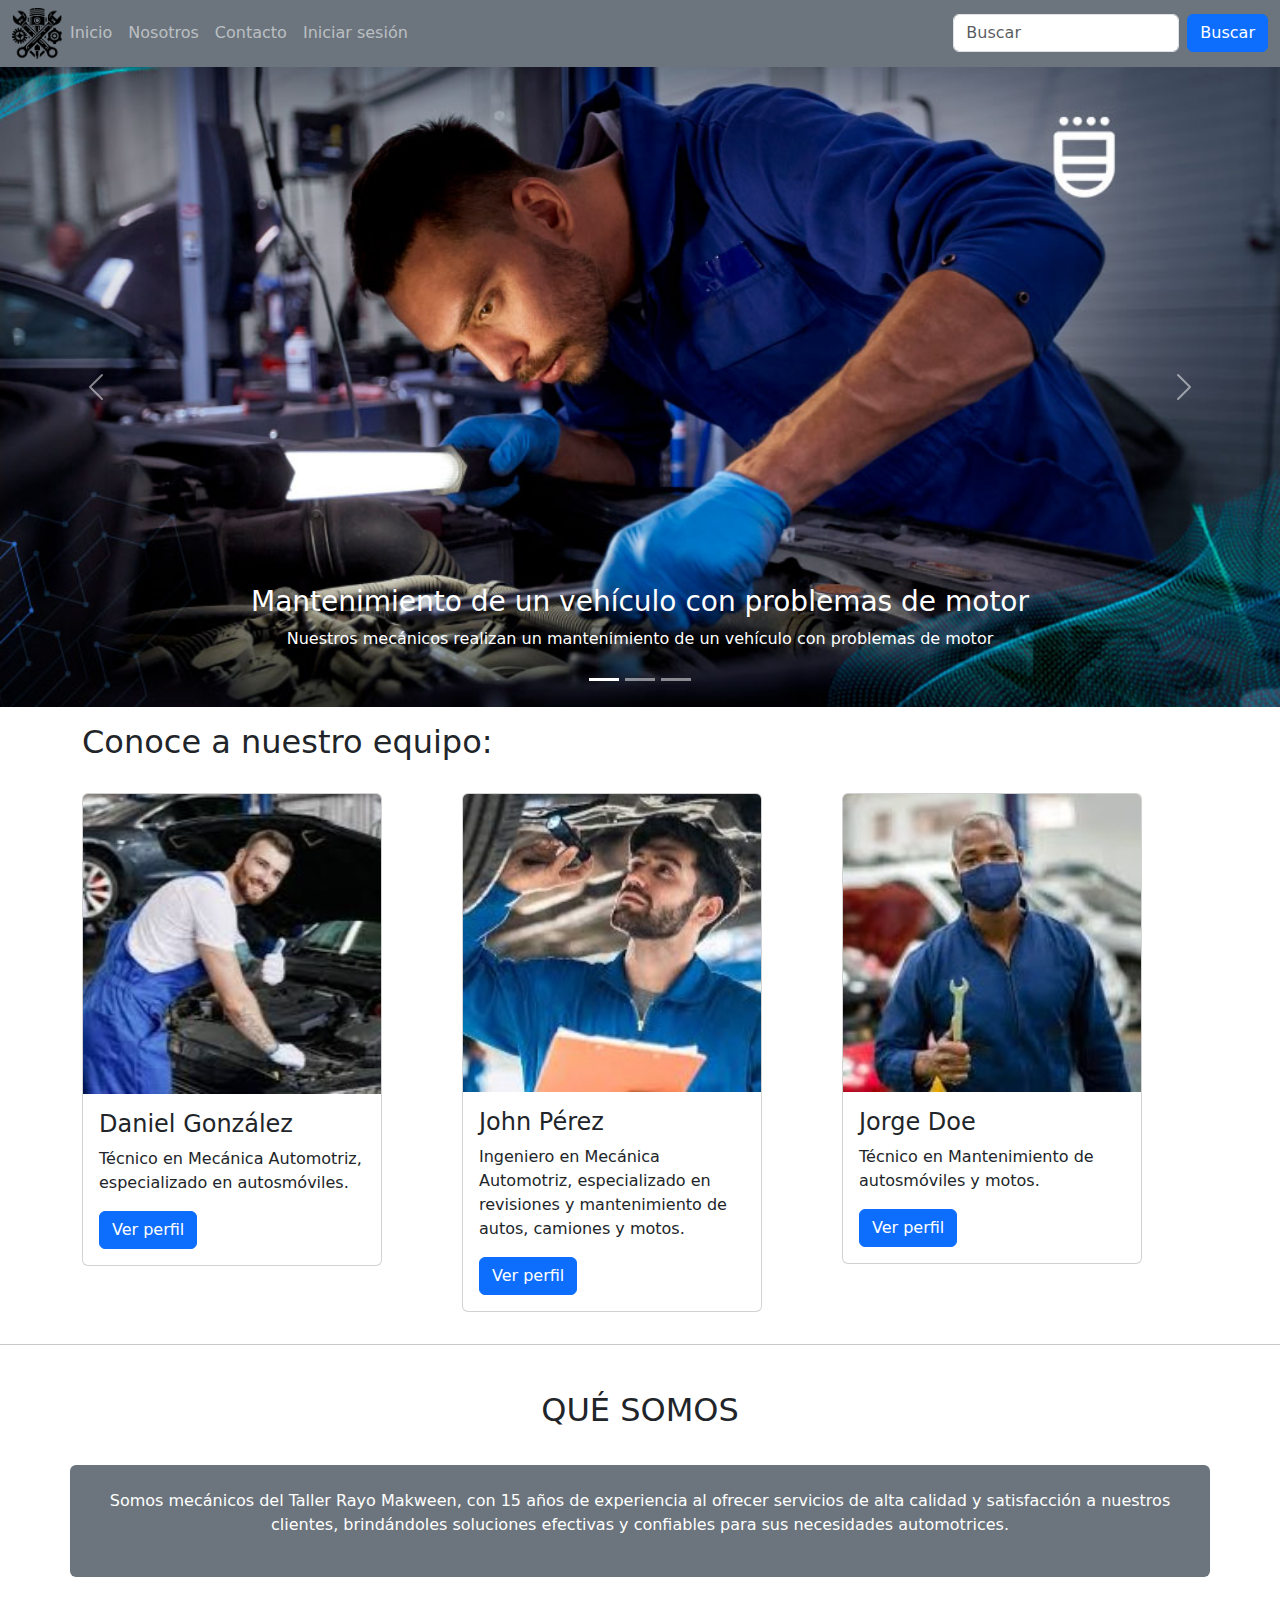
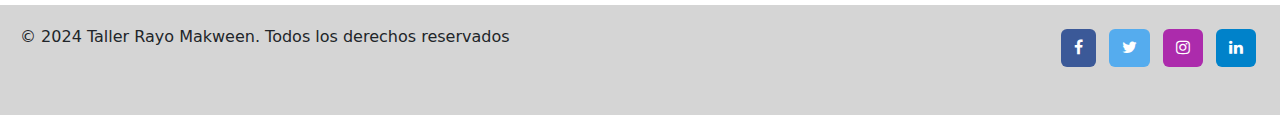
<file: index.html>
<!DOCTYPE html>
<html lang="en">

<head>
  <meta charset="UTF-8">
  <meta name="viewport" content="width=device-width, initial-scale=1.0">
  <title>Inicio - Taller Rayo Makween</title>
  <link rel="stylesheet" href="css/style.css">
  <link href="https://cdn.jsdelivr.net/npm/bootstrap@5.3.3/dist/css/bootstrap.min.css" rel="stylesheet">
  <link rel="stylesheet" href="https://maxcdn.bootstrapcdn.com/font-awesome/4.7.0/css/font-awesome.min.css"
    integrity="sha384-wvfXpqpZZVQGK6TAh5PVlGOfQNHSoD2xbE+QkPxCAFlNEevoEH3Sl0sibVcOQVnN" crossorigin="anonymous">
</head>

<body>
  <!-- NAVBAR INICIO -->
  <nav class="navbar navbar-expand-sm navbar-dark bg-secondary">
    <div class="container-fluid">
      <a href="index.html"><img src="img/logo.png" alt="logo" width="50"></a>
      <button class="navbar-toggler" type="button" data-bs-toggle="collapse" data-bs-target="#mynavbar">
        <span class="navbar-toggler-icon"></span>
      </button>
      <div class="collapse navbar-collapse" id="mynavbar">
        <ul class="navbar-nav me-auto">
          <li class="nav-item">
            <a class="nav-link" href="#">Inicio</a>
          </li>
          <li class="nav-item">
            <a class="nav-link" href="nosotros.html">Nosotros</a>
          </li>
          <li class="nav-item">
            <a class="nav-link" href="contacto.html">Contacto</a>
          </li>
          <li class="nav-item">
            <a class="nav-link" href="" data-bs-toggle="modal" data-bs-target="#myModal">Iniciar sesión</a>
          </li>
        </ul>
        <form class="d-flex">
          <input class="form-control me-2" type="text" placeholder="Buscar">
          <button class="btn btn-primary" type="button">Buscar</button>
        </form>
      </div>
    </div>
  </nav>
  <!-- FIN NAVBAR -->

  <!-- INICIO CARRUSEL DE IMÁGENES -->
  <!-- Carousel -->
  <div id="demo" class="carousel slide" data-bs-ride="carousel">

    <!-- Indicators/dots -->
    <div class="carousel-indicators">
      <button type="button" data-bs-target="#demo" data-bs-slide-to="0" class="active"></button>
      <button type="button" data-bs-target="#demo" data-bs-slide-to="1"></button>
      <button type="button" data-bs-target="#demo" data-bs-slide-to="2"></button>
    </div>

    <!-- The slideshow/carousel -->
    <div class="carousel-inner">
      <div class="carousel-item active">
        <a href="trabajo1.html">
          <img src="img/imagen 1.jpg" alt="Trabajo 1" class="d-block w-100" style="width:100%">
          <div class="carousel-caption">
            <h3>Mantenimiento de un vehículo con problemas de motor</h3>
            <p>Nuestros mecánicos realizan un mantenimiento de un vehículo con problemas de motor</p>
          </div>
        </a>
      </div>
      <div class="carousel-item">
        <a href="trabajo2.html">
          <img src="img/imagen 2.jpg" alt="Trabajo 2" class="d-block w-100" style="width:100%">
          <div class="carousel-caption">
            <h3>Mantenimiento anual de una moto</h3>
            <p>Nuestros mecánicos realizan un mantenimiento de una moto, a la cual le necesitaba su mantención anual.
            </p>
          </div>
        </a>
      </div>
      <div class="carousel-item">
        <a href="trabajo3.html">
          <img src="img/imagen 3.jpg" alt="Trabajo 3" class="d-block" style="width:100%">
          <div class="carousel-caption">
            <h3>Cambio de neumático dañado de un vehículo</h3>
            <p>Nuestros mecánicos realizan un cambio de neumático dañado a un vehículo</p>
          </div>
        </a>
      </div>
    </div>

    <!-- Left and right controls/icons -->
    <button class="carousel-control-prev" type="button" data-bs-target="#demo" data-bs-slide="prev">
      <span class="carousel-control-prev-icon"></span>
    </button>
    <button class="carousel-control-next" type="button" data-bs-target="#demo" data-bs-slide="next">
      <span class="carousel-control-next-icon"></span>
    </button>
  </div>
  <!-- FIN CARRUSEL DE IMÁGENES -->

  <div class="content">
    <!-- INICIO CARTAS -->
    <div class="container mt-3">
      <div class="row mt-3">
        <h2>Conoce a nuestro equipo:</h2>
        <br>
        <div class="col-sm mb-3">
          <div class="card mt-4" style="width:300px">
            <img class="card-img-top" src="img/mecanico 1.jpg" alt="Card image" style="width:100%">
            <div class="card-body">
              <h4 class="card-title">Daniel González</h4>
              <p class="card-text">Técnico en Mecánica Automotriz, especializado en autosmóviles.</p>
              <a href="#" class="btn btn-primary" data-bs-toggle="modal" data-bs-target="#modalMecanico1">Ver perfil</a>
            </div>
          </div>
        </div>
        <div class="col-sm mb-3">
          <div class="card mt-4" style="width:300px">
            <img class="card-img-top" src="img/mecanico 2.jpg" alt="Card image" style="width:100%">
            <div class="card-body">
              <h4 class="card-title">John Pérez</h4>
              <p class="card-text">Ingeniero en Mecánica Automotriz, especializado en revisiones y mantenimiento de
                autos, camiones y motos.</p>
              <a href="#" class="btn btn-primary" data-bs-toggle="modal" data-bs-target="#modalMecanico2">Ver perfil</a>
            </div>
          </div>
        </div>
        <div class="col-sm mb-3">
          <div class="card mt-4" style="width:300px">
            <img class="card-img-top" src="img/mecanico 3.jpg" alt="Card image" style="width:100%">
            <div class="card-body">
              <h4 class="card-title">Jorge Doe</h4>
              <p class="card-text">Técnico en Mantenimiento de autosmóviles y motos.</p>
              <a href="#" class="btn btn-primary" data-bs-toggle="modal" data-bs-target="#modalMecanico3">Ver perfil</a>
            </div>
          </div>
        </div>
      </div>
    </div>

    <div class="container mt-3">

    </div>
    <!-- FIN CARTAS -->
    <hr>
  </div>

  <!-- INICIO NOSOTROS PARA EL INDEX -->
  <div class="text-center">
    <h2>QUÉ SOMOS</h2>
    <br>
    <div class="col-sm container mb-1 mt-1 p-4 bg-secondary text-white rounded">
      <p>Somos mecánicos del Taller Rayo Makween, con 15 años de experiencia al ofrecer servicios
        de alta calidad y satisfacción a nuestros clientes,
        brindándoles soluciones efectivas y confiables para sus necesidades automotrices.</p>
    </div>
    <br>
  </div>
  <!-- FIN NOSOTROS PARA EL INDEX -->

  <!-- INICIO MODAL PARA MECÁNICOS -->
    <!-- MODAL PARA MECÁNICO 1 -->
    <div class="modal fade" id="modalMecanico1">
      <div class="modal-dialog modal-dialog-centered">
        <div class="modal-content">

          <!-- Modal Header -->
          <div class="modal-header">
            <h4 class="modal-title">Daniel González</h4>
            <button type="button" class="btn-close" data-bs-dismiss="modal"></button>
          </div>

          <!-- Modal body -->
          <div class="modal-body">
            <img class="card-img-top mx-auto d-block" src="img/mecanico 1.jpg" alt="Card image" style="width:50%">
            <hr>
            <p>Técnico en Mecánica Automotriz, especializado en autosmóviles con experiencia de las marcas: Kia, Nissan y Hyundai.</p>
            <p>Educación: Instituto Profesional Duoc UC</p>
          </div>

          <!-- Modal footer -->
          <div class="modal-footer">
            <button type="button" class="btn btn-danger" data-bs-dismiss="modal">Cerrar</button>
          </div>

        </div>
      </div>
    </div>
    <!-- FIN MODAL PARA MECÁNICO 1 -->
    
    <!-- MODAL PARA MECÁNICO 2 -->
    <div class="modal fade" id="modalMecanico2">
      <div class="modal-dialog modal-dialog-centered">
        <div class="modal-content">

          <!-- Modal Header -->
          <div class="modal-header">
            <h4 class="modal-title">John Pérez</h4>
            <button type="button" class="btn-close" data-bs-dismiss="modal"></button>
          </div>

          <!-- Modal body -->
          <div class="modal-body">
            <img class="card-img-top mx-auto d-block" src="img/mecanico 2.jpg" alt="Card image" style="width:50%">
            <hr>
            <p>Ingeniero en Mecánica Automotriz, especializado en revisiones y mantenimiento de autos, camiones y motos.</p>
            <p>Educación: Instituto Profesional Duoc UC</p>
          </div>

          <!-- Modal footer -->
          <div class="modal-footer">
            <button type="button" class="btn btn-danger" data-bs-dismiss="modal">Cerrar</button>
          </div>

        </div>
      </div>
    </div>
    <!-- FIN MODAL PARA MECÁNICO 2 -->

    <!-- MODAL PARA MECÁNICO 3 -->
    <div class="modal fade" id="modalMecanico3">
      <div class="modal-dialog modal-dialog-centered">
        <div class="modal-content">

          <!-- Modal Header -->
          <div class="modal-header">
            <h4 class="modal-title">Jorge Doe</h4>
            <button type="button" class="btn-close" data-bs-dismiss="modal"></button>
          </div>

          <!-- Modal body -->
          <div class="modal-body">
            <img class="card-img-top mx-auto d-block" src="img/mecanico 3.jpg" alt="Card image" style="width:50%">
            <hr>
            <p>Técnico en Mantenimiento de autosmóviles y motos con experiencia en marcas: Chevrolet, Toyota, Renault y Haval.</p>
            <p>Educación: Instituto Profesional Duoc UC</p>
          </div>

          <!-- Modal footer -->
          <div class="modal-footer">
            <button type="button" class="btn btn-danger" data-bs-dismiss="modal">Cerrar</button>
          </div>

        </div>
      </div>
    </div>
    <!-- FIN MODAL PARA MECÁNICO 3 -->
  <!-- FIN MODAL PARA MECÁNICOS -->


  <!-- INICIO MODAL INICIO SESION -->
  <div class="modal fade" id="myModal">
    <div class="modal-dialog">
      <div class="modal-content">

        <!-- Modal Header -->
        <div class="modal-header">
          <h4 class="modal-title">Iniciar sesión</h4>
          <button type="button" class="btn-close" data-bs-dismiss="modal"></button>
        </div>

        <!-- Modal body -->
        <div class="modal-body">
          <form action="indexlogeado.html">
            <div class="mb-3 mt-3">
              <label for="email">Email:</label>
              <input type="email" class="form-control" id="txtEmail" placeholder="Ingrese email" name="txtEmail">
            </div>
            <div class="mb-3">
              <label for="pwd">Contraseña:</label>
              <input type="password" class="form-control" id="txtPass" placeholder="Ingrese contraseña" name="txtPass">
            </div>
            <div class="form-check mb-3">
              <label class="form-check-label">
                <input class="form-check-input" type="checkbox" name="remember"> Recordarme
              </label>
            </div>
            <div>
              <button type="submit" class="btn btn-primary">Ingresar</button>
              <button type="button" class="btn btn-outline-secondary mx-4" data-bs-toggle="modal"
                data-bs-target="#modalRegistro">Registrar</button>
            </div>
          </form>
        </div>

        <!-- Modal footer -->
        <div class="modal-footer">
          <button type="button" class="btn btn-danger" data-bs-dismiss="modal">Cerrar</button>
        </div>

      </div>
    </div>
  </div>
  <!-- FIN MODAL INICIO SESION -->

  <!-- INICIO MODAL REGISTRO -->
  <div class="modal fade" id="modalRegistro">
    <div class="modal-dialog">
      <div class="modal-content">

        <!-- Modal Header -->
        <div class="modal-header">
          <h4 class="modal-title">Registrar usuario</h4>
          <button type="button" class="btn-close" data-bs-dismiss="modal"></button>
        </div>

        <!-- Modal body -->
        <div class="modal-body">
          <div class="mb-3 mt-3">
            <label for="nombreApellido" class="form-label">Nombre y Apellido:</label>
            <input type="text" class="form-control" id="txtNombreApellido" placeholder="Nombre y Apellido"
              name="txtNombreApellido">
          </div>

          <div class="mb-3">
            <label for="email">Email:</label>
            <input type="email" class="form-control" id="txtEmail" placeholder="Ingrese email" name="txtEmail">
          </div>
          <div class="mb-3">
            <label for="pwd">Contraseña:</label>
            <input type="password" class="form-control" id="txtPass" placeholder="Ingrese contraseña" name="txtPass">
          </div>
          <div>
            <button type="submit" class="btn btn-primary" data-bs-toggle="modal" data-bs-target="#myModal">Crear
              Usuario</button>
          </div>
        </div>

        <!-- Modal footer -->
        <div class="modal-footer">
          <button type="button" class="btn btn-danger" data-bs-dismiss="modal">Cerrar</button>
        </div>

      </div>
    </div>
  </div>
  <!-- FIN MODAL REGISTRO-->

  <!-- INICIO FOOTER -->
  <footer class="footer">
    <div class="copyright">
      <p>&copy; 2024 Taller Rayo Makween. Todos los derechos reservados</p>
    </div>
    <div class="redes-sociales">
      <!-- Iconos para redes sociales aquí -->
      <section class="mb-4">
        <!-- Facebook -->
        <a data-mdb-ripple-init class="btn text-white btn-floating m-1" style="background-color: #3b5998;" href="#!"
          role="button">
          <i class="fa fa-facebook"></i></a>

        <!-- Twitter -->
        <a data-mdb-ripple-init class="btn text-white btn-floating m-1" style="background-color: #55acee;" href="#!"
          role="button"><i class="fa fa-twitter"></i></a>

        <!-- Instagram -->
        <a data-mdb-ripple-init class="btn text-white btn-floating m-1" style="background-color: #ac2bac;" href="#!"
          role="button"><i class="fa fa-instagram"></i></a>

        <!-- Linkedin -->
        <a data-mdb-ripple-init class="btn text-white btn-floating m-1" style="background-color: #0082ca;" href="#!"
          role="button"><i class="fa fa-linkedin"></i></a>
      </section>
    </div>
  </footer>
  <!-- FIN FOOTER -->

  <script src="https://cdn.jsdelivr.net/npm/bootstrap@5.3.3/dist/js/bootstrap.bundle.min.js"></script>
</body>

</html>
</file>
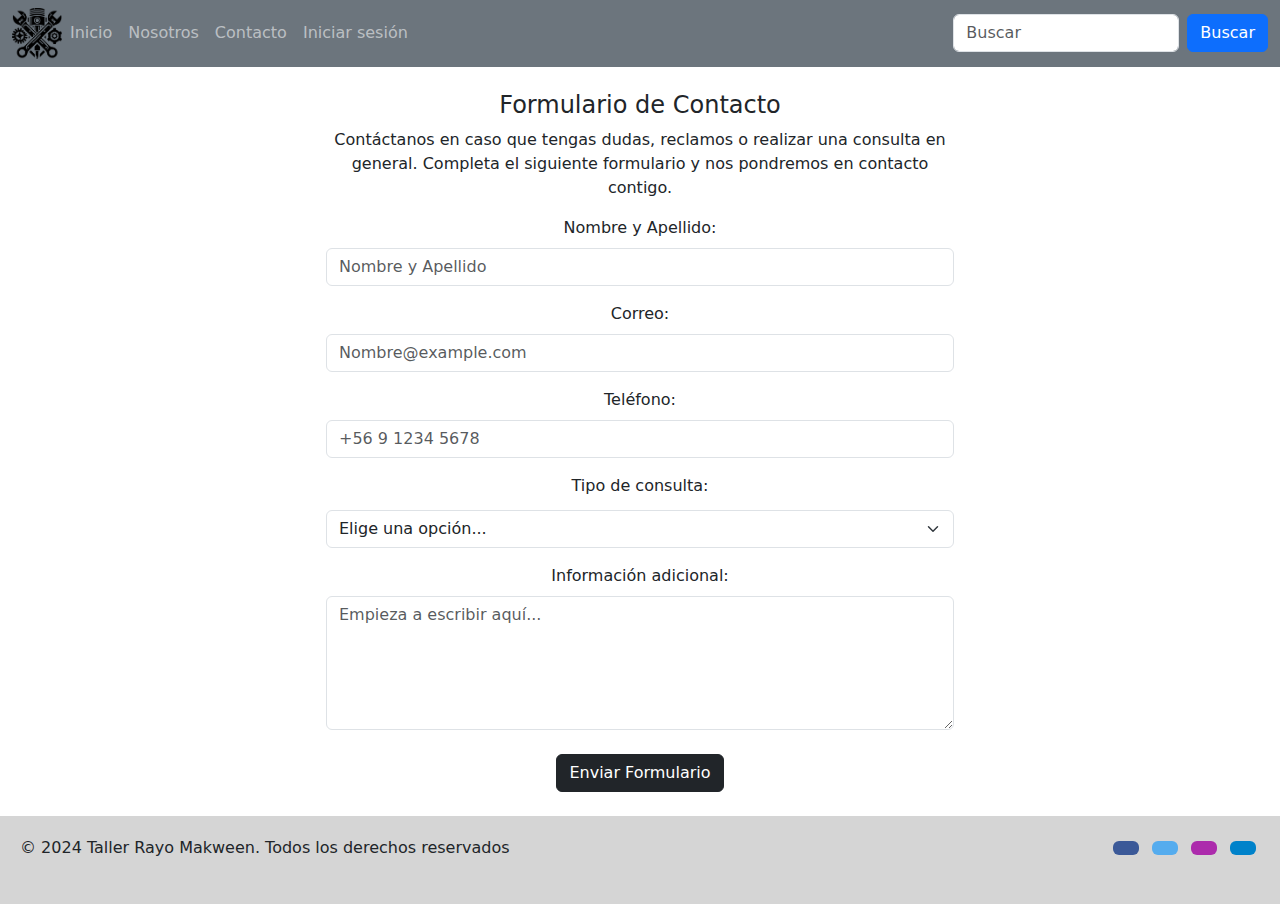
<file: contacto.html>
<!DOCTYPE html>
<html lang="en">

<head>
  <meta charset="UTF-8">
  <meta name="viewport" content="width=device-width, initial-scale=1.0">
  <title>Contacto - Taller Rayo Makween</title>
  <link rel="stylesheet" href="css/style.css">
  <link href="https://cdn.jsdelivr.net/npm/bootstrap@5.3.3/dist/css/bootstrap.min.css" rel="stylesheet">
</head>

<body>
  <!-- NAVBAR INICIO -->
  <nav class="navbar navbar-expand-sm navbar-dark bg-secondary">
    <div class="container-fluid">
      <img src="img/logo.png" alt="logo" width="50">
      <button class="navbar-toggler" type="button" data-bs-toggle="collapse" data-bs-target="#mynavbar">
        <span class="navbar-toggler-icon"></span>
      </button>
      <div class="collapse navbar-collapse" id="mynavbar">
        <ul class="navbar-nav me-auto">
          <li class="nav-item">
            <a class="nav-link" href="index.html">Inicio</a>
          </li>
          <li class="nav-item">
            <a class="nav-link" href="nosotros.html">Nosotros</a>
          </li>
          <li class="nav-item">
            <a class="nav-link" href="#">Contacto</a>
          </li>
          <li class="nav-item">
            <a class="nav-link" href="" data-bs-toggle="modal" data-bs-target="#myModal">Iniciar sesión</a>
          </li>
        </ul>
        <form class="d-flex">
          <input class="form-control me-2" type="text" placeholder="Buscar">
          <button class="btn btn-primary" type="button">Buscar</button>
        </form>
      </div>
    </div>
  </nav>
  <!-- FIN NAVBAR -->

  <!-- INICIO FORMULARIO -->
  <div class="formularioContacto">
    <div class="row">
      <div class="col-sm-3 text-center ml-3"></div>
      <div class="col-sm-6 text-center ml-3">
        <h4 class="mt-4">Formulario de Contacto</h4>
        <p class="">Contáctanos en caso que tengas dudas, reclamos o realizar una consulta en general. Completa el
          siguiente formulario y nos pondremos en contacto contigo.</p>
        <form action="">
          <div class="mb-3 mt-3">
            <label for="nombreApellido" class="form-label">Nombre y Apellido:</label>
            <input type="text" class="form-control" id="txtNombreApellido" placeholder="Nombre y Apellido"
              name="txtNombreApellido">
          </div>
          <div class="mb-3">
            <label for="email" class="form-label">Correo:</label>
            <input type="email" class="form-control" id="txtCorreo" placeholder="Nombre@example.com" name="txtCorreo">
          </div>
          <div class="mb-3">
            <label for="telefono" class="form-label">Teléfono:</label>
            <input type="number" class="form-control" id="txtTelefono" placeholder="+56 9 1234 5678" name="txtTelefono">
          </div>
          <div class="mb-3">
            <label for="consulta" class="form-label">Tipo de consulta:</label>
            <select class="form-select mt-1">
              <option>Elige una opción...</option>
              <option>Consulta general</option>
              <option>Reclamo</option>
              <option>Garantía</option>
            </select>
          </div>
          <div class="mb-4 mt-3">
            <label for="comentario" class="mb-2">Información adicional:</label>
            <textarea class="form-control" rows="5" id="comment" placeholder="Empieza a escribir aquí..."
              name="text"></textarea>
          </div>
          <button type="submit" class="btn btn-dark">Enviar Formulario</button>
        </form>
        <br>
      </div>
    </div>
  </div>
  <!-- FIN FORMULARIO -->

  <!-- INICIO MODAL INICIO SESION -->
  <div class="modal fade" id="myModal">
    <div class="modal-dialog">
      <div class="modal-content">

        <!-- Modal Header -->
        <div class="modal-header">
          <h4 class="modal-title">Iniciar sesión</h4>
          <button type="button" class="btn-close" data-bs-dismiss="modal"></button>
        </div>

        <!-- Modal body -->
        <div class="modal-body">
          <form action="indexlogeado.html">
            <div class="mb-3 mt-3">
              <label for="email">Email:</label>
              <input type="email" class="form-control" id="txtEmail" placeholder="Ingrese email" name="txtEmail">
            </div>
            <div class="mb-3">
              <label for="pwd">Contraseña:</label>
              <input type="password" class="form-control" id="txtPass" placeholder="Ingrese contraseña" name="txtPass">
            </div>
            <div class="form-check mb-3">
              <label class="form-check-label">
                <input class="form-check-input" type="checkbox" name="remember"> Recordarme
              </label>
            </div>
            <div>
              <button type="submit" class="btn btn-primary">Ingresar</button>
              <button type="button" class="btn btn-outline-secondary mx-4" data-bs-toggle="modal"
                data-bs-target="#modalRegistro">Registrar</button>
            </div>
          </form>
        </div>

        <!-- Modal footer -->
        <div class="modal-footer">
          <button type="button" class="btn btn-danger" data-bs-dismiss="modal">Cerrar</button>
        </div>

      </div>
    </div>
  </div>
  <!-- FIN MODAL INICIO SESION -->

  <!-- INICIO MODAL REGISTRO -->
  <div class="modal fade" id="modalRegistro">
    <div class="modal-dialog">
      <div class="modal-content">

        <!-- Modal Header -->
        <div class="modal-header">
          <h4 class="modal-title">Registrar usuario</h4>
          <button type="button" class="btn-close" data-bs-dismiss="modal"></button>
        </div>

        <!-- Modal body -->
        <div class="modal-body">
          <div class="mb-3 mt-3">
            <label for="nombreApellido" class="form-label">Nombre y Apellido:</label>
            <input type="text" class="form-control" id="txtNombreApellido" placeholder="Nombre y Apellido"
              name="txtNombreApellido">
          </div>

          <div class="mb-3">
            <label for="email">Email:</label>
            <input type="email" class="form-control" id="txtEmail" placeholder="Ingrese email" name="txtEmail">
          </div>
          <div class="mb-3">
            <label for="pwd">Contraseña:</label>
            <input type="password" class="form-control" id="txtPass" placeholder="Ingrese contraseña" name="txtPass">
          </div>
          <div>
            <button type="submit" class="btn btn-primary" data-bs-toggle="modal" data-bs-target="#myModal">Crear
              Usuario</button>
          </div>
        </div>

        <!-- Modal footer -->
        <div class="modal-footer">
          <button type="button" class="btn btn-danger" data-bs-dismiss="modal">Cerrar</button>
        </div>

      </div>
    </div>
  </div>
  <!-- FIN MODAL REGISTRO-->

  <!-- INICIO FOOTER -->
  <footer class="footer">
    <div class="copyright">
      <p>&copy; 2024 Taller Rayo Makween. Todos los derechos reservados</p>
    </div>
    <div class="redes-sociales">
      <!-- Iconos para redes sociales aquí -->
      <section class="mb-4">
        <!-- Facebook -->
        <a data-mdb-ripple-init class="btn text-white btn-floating m-1" style="background-color: #3b5998;" href="#!"
          role="button"><i class="fab fa-facebook-f"></i></a>

        <!-- Twitter -->
        <a data-mdb-ripple-init class="btn text-white btn-floating m-1" style="background-color: #55acee;" href="#!"
          role="button"><i class="fab fa-twitter"></i></a>

        <!-- Instagram -->
        <a data-mdb-ripple-init class="btn text-white btn-floating m-1" style="background-color: #ac2bac;" href="#!"
          role="button"><i class="fab fa-instagram"></i></a>

        <!-- Linkedin -->
        <a data-mdb-ripple-init class="btn text-white btn-floating m-1" style="background-color: #0082ca;" href="#!"
          role="button"><i class="fab fa-linkedin-in"></i></a>
      </section>
    </div>
  </footer>
  <!-- FIN FOOTER -->

  <script src="https://cdn.jsdelivr.net/npm/bootstrap@5.3.3/dist/js/bootstrap.bundle.min.js"></script>
</body>

</html>
</file>
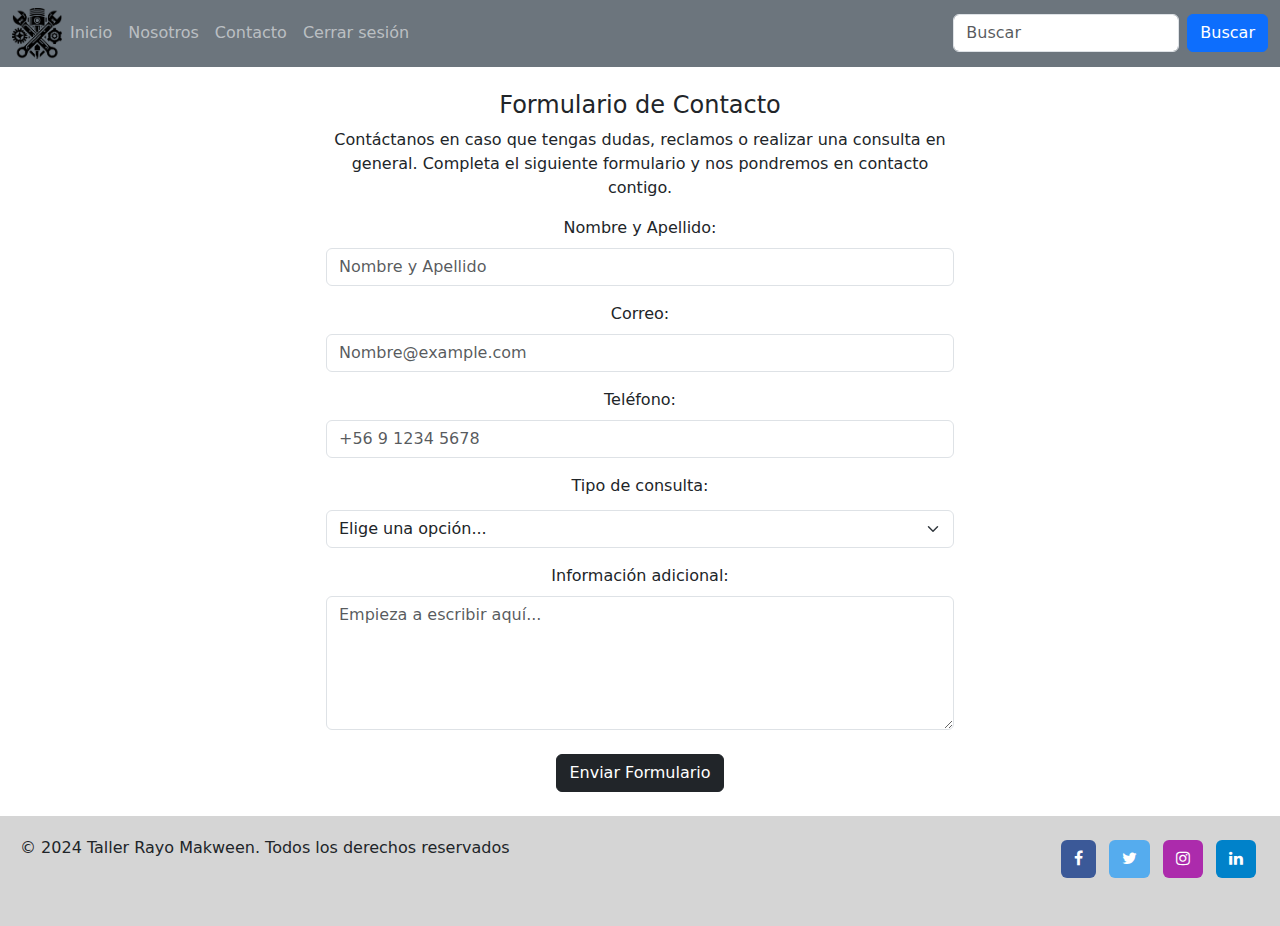
<file: contactologeado.html>
<!DOCTYPE html>
<html lang="en">

<head>
    <meta charset="UTF-8">
    <meta name="viewport" content="width=device-width, initial-scale=1.0">
    <title>Contacto - Taller Rayo Makween</title>
    <link rel="stylesheet" href="css/style.css">
    <link href="https://cdn.jsdelivr.net/npm/bootstrap@5.3.3/dist/css/bootstrap.min.css" rel="stylesheet">
    <link rel="stylesheet" href="https://maxcdn.bootstrapcdn.com/font-awesome/4.7.0/css/font-awesome.min.css"
        integrity="sha384-wvfXpqpZZVQGK6TAh5PVlGOfQNHSoD2xbE+QkPxCAFlNEevoEH3Sl0sibVcOQVnN" crossorigin="anonymous">
</head>

<body>
    <!-- NAVBAR INICIO -->
    <nav class="navbar navbar-expand-sm navbar-dark bg-secondary">
        <div class="container-fluid">
            <a href="indexlogeado.html"><img src="img/logo.png" alt="logo" width="50"></a>
            <button class="navbar-toggler" type="button" data-bs-toggle="collapse" data-bs-target="#mynavbar">
                <span class="navbar-toggler-icon"></span>
            </button>
            <div class="collapse navbar-collapse" id="mynavbar">
                <ul class="navbar-nav me-auto">
                    <li class="nav-item">
                        <a class="nav-link" href="indexlogeado.html">Inicio</a>
                    </li>
                    <li class="nav-item">
                        <a class="nav-link" href="nosotroslogeado.html">Nosotros</a>
                    </li>
                    <li class="nav-item">
                        <a class="nav-link" href="#">Contacto</a>
                    </li>
                    <li class="nav-item">
                        <a class="nav-link" href="index.html">Cerrar sesión</a>
                    </li>
                </ul>
                <form class="d-flex">
                    <input class="form-control me-2" type="text" placeholder="Buscar">
                    <button class="btn btn-primary" type="button">Buscar</button>
                </form>
            </div>
        </div>
    </nav>
    <!-- FIN NAVBAR -->

    <!-- INICIO FORMULARIO -->
    <div class="formularioContacto">
        <div class="row">
            <div class="col-sm-3 text-center ml-3"></div>
            <div class="col-sm-6 text-center ml-3">
                <h4 class="mt-4">Formulario de Contacto</h4>
                <p class="">Contáctanos en caso que tengas dudas, reclamos o realizar una consulta en general. Completa
                    el
                    siguiente formulario y nos pondremos en contacto contigo.</p>
                <form action="">
                    <div class="mb-3 mt-3">
                        <label for="nombreApellido" class="form-label">Nombre y Apellido:</label>
                        <input type="text" class="form-control" id="txtNombreApellido" placeholder="Nombre y Apellido"
                            name="txtNombreApellido">
                    </div>
                    <div class="mb-3">
                        <label for="email" class="form-label">Correo:</label>
                        <input type="email" class="form-control" id="txtCorreo" placeholder="Nombre@example.com"
                            name="txtCorreo">
                    </div>
                    <div class="mb-3">
                        <label for="telefono" class="form-label">Teléfono:</label>
                        <input type="number" class="form-control" id="txtTelefono" placeholder="+56 9 1234 5678"
                            name="txtTelefono">
                    </div>
                    <div class="mb-3">
                        <label for="consulta" class="form-label">Tipo de consulta:</label>
                        <select class="form-select mt-1">
                            <option>Elige una opción...</option>
                            <option>Consulta general</option>
                            <option>Reclamo</option>
                            <option>Garantía</option>
                        </select>
                    </div>
                    <div class="mb-4 mt-3">
                        <label for="comentario" class="mb-2">Información adicional:</label>
                        <textarea class="form-control" rows="5" id="comment" placeholder="Empieza a escribir aquí..."
                            name="text"></textarea>
                    </div>
                    <button type="submit" class="btn btn-dark">Enviar Formulario</button>
                </form>
                <br>
            </div>
        </div>
    </div>
    <!-- FIN FORMULARIO -->

    <!-- INICIO FOOTER -->
    <footer class="footer">
        <div class="copyright">
            <p>&copy; 2024 Taller Rayo Makween. Todos los derechos reservados</p>
        </div>
        <div class="redes-sociales">
            <!-- Iconos para redes sociales aquí -->
            <section class="mb-4">
                <!-- Facebook -->
                <a data-mdb-ripple-init class="btn text-white btn-floating m-1" style="background-color: #3b5998;"
                    href="#!" role="button">
                    <i class="fa fa-facebook"></i></a>

                <!-- Twitter -->
                <a data-mdb-ripple-init class="btn text-white btn-floating m-1" style="background-color: #55acee;"
                    href="#!" role="button"><i class="fa fa-twitter"></i></a>

                <!-- Instagram -->
                <a data-mdb-ripple-init class="btn text-white btn-floating m-1" style="background-color: #ac2bac;"
                    href="#!" role="button"><i class="fa fa-instagram"></i></a>

                <!-- Linkedin -->
                <a data-mdb-ripple-init class="btn text-white btn-floating m-1" style="background-color: #0082ca;"
                    href="#!" role="button"><i class="fa fa-linkedin"></i></a>
            </section>
        </div>
    </footer>
    <!-- FIN FOOTER -->

    <script src="https://cdn.jsdelivr.net/npm/bootstrap@5.3.3/dist/js/bootstrap.bundle.min.js"></script>
</body>

</html>
</file>
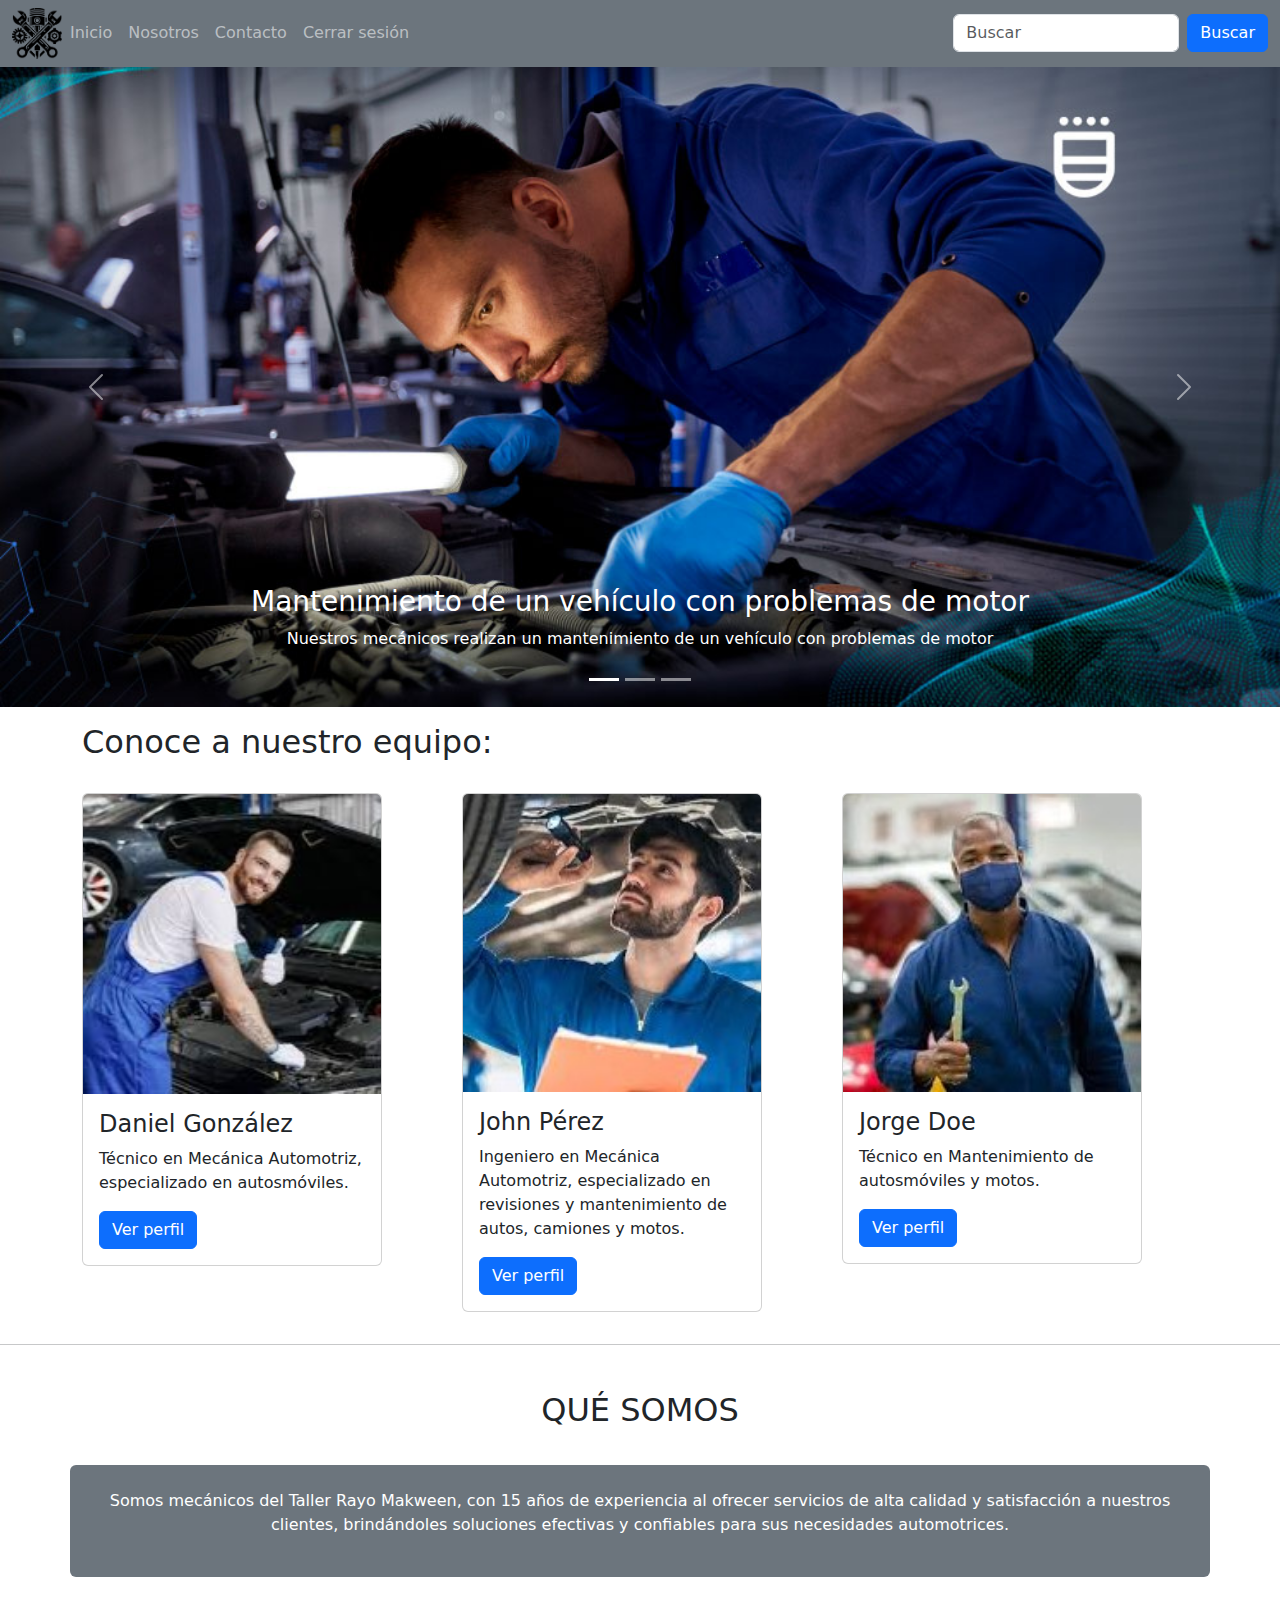
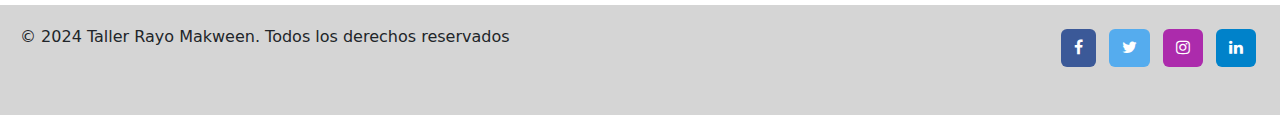
<file: indexlogeado.html>
<!DOCTYPE html>
<html lang="en">

<head>
  <meta charset="UTF-8">
  <meta name="viewport" content="width=device-width, initial-scale=1.0">
  <title>Inicio - Taller Rayo Makween</title>
  <link rel="stylesheet" href="css/style.css">
  <link href="https://cdn.jsdelivr.net/npm/bootstrap@5.3.3/dist/css/bootstrap.min.css" rel="stylesheet">
  <link rel="stylesheet" href="https://maxcdn.bootstrapcdn.com/font-awesome/4.7.0/css/font-awesome.min.css"
    integrity="sha384-wvfXpqpZZVQGK6TAh5PVlGOfQNHSoD2xbE+QkPxCAFlNEevoEH3Sl0sibVcOQVnN" crossorigin="anonymous">
</head>

<body>
  <!-- NAVBAR INICIO -->
  <nav class="navbar navbar-expand-sm navbar-dark bg-secondary">
    <div class="container-fluid">
      <a href="indexlogeado.html"><img src="img/logo.png" alt="logo" width="50"></a>
      <button class="navbar-toggler" type="button" data-bs-toggle="collapse" data-bs-target="#mynavbar">
        <span class="navbar-toggler-icon"></span>
      </button>
      <div class="collapse navbar-collapse" id="mynavbar">
        <ul class="navbar-nav me-auto">
          <li class="nav-item">
            <a class="nav-link" href="#">Inicio</a>
          </li>
          <li class="nav-item">
            <a class="nav-link" href="nosotroslogeado.html">Nosotros</a>
          </li>
          <li class="nav-item">
            <a class="nav-link" href="contactologeado.html">Contacto</a>
          </li>
          <li class="nav-item">
            <a class="nav-link" href="index.html">Cerrar sesión</a>
          </li>
        </ul>
        <form class="d-flex">
          <input class="form-control me-2" type="text" placeholder="Buscar">
          <button class="btn btn-primary" type="button">Buscar</button>
        </form>
      </div>
    </div>
  </nav>
  <!-- FIN NAVBAR -->

  <!-- INICIO CARRUSEL DE IMÁGENES -->
  <!-- Carousel -->
  <div id="demo" class="carousel slide" data-bs-ride="carousel">

    <!-- Indicators/dots -->
    <div class="carousel-indicators">
      <button type="button" data-bs-target="#demo" data-bs-slide-to="0" class="active"></button>
      <button type="button" data-bs-target="#demo" data-bs-slide-to="1"></button>
      <button type="button" data-bs-target="#demo" data-bs-slide-to="2"></button>
    </div>

    <!-- The slideshow/carousel -->
    <div class="carousel-inner">
      <div class="carousel-item active">
        <a href="trabajo1logeado.html">
          <img src="img/imagen 1.jpg" alt="Trabajo 1" class="d-block w-100" style="width:100%">
          <div class="carousel-caption">
            <h3>Mantenimiento de un vehículo con problemas de motor</h3>
            <p>Nuestros mecánicos realizan un mantenimiento de un vehículo con problemas de motor</p>
          </div>
        </a>
      </div>
      <div class="carousel-item">
        <a href="trabajo2logeado.html">
          <img src="img/imagen 2.jpg" alt="Chicago" class="d-block" style="width:100%">
          <div class="carousel-caption">
            <h3>Mantenimiento anual de una moto</h3>
            <p>Nuestros mecánicos realizan un mantenimiento de una moto, a la cual le necesitaba su mantención anual.
            </p>
          </div>
        </a>
      </div>
      <div class="carousel-item">
        <a href="trabajo3logueado.html">
          <img src="img/imagen 3.jpg" alt="New York" class="d-block" style="width:100%">
          <div class="carousel-caption">
            <h3>Cambio de neumático dañado de un vehículo</h3>
            <p>Nuestros mecánicos realizan un cambio de neumático dañado a un vehículo</p>
          </div>
        </a>
      </div>
    </div>

    <!-- Left and right controls/icons -->
    <button class="carousel-control-prev" type="button" data-bs-target="#demo" data-bs-slide="prev">
      <span class="carousel-control-prev-icon"></span>
    </button>
    <button class="carousel-control-next" type="button" data-bs-target="#demo" data-bs-slide="next">
      <span class="carousel-control-next-icon"></span>
    </button>
  </div>
  <!-- FIN CARRUSEL DE IMÁGENES -->

  <div class="content">
    <!-- INICIO CARTAS -->
    <div class="container mt-3">
      <div class="row mt-3">
        <h2>Conoce a nuestro equipo:</h2>
        <br>
        <div class="col-sm mb-3">
          <div class="card mt-4" style="width:300px">
            <img class="card-img-top" src="img/mecanico 1.jpg" alt="Card image" style="width:100%">
            <div class="card-body">
              <h4 class="card-title">Daniel González</h4>
              <p class="card-text">Técnico en Mecánica Automotriz, especializado en autosmóviles.</p>
              <a href="#" class="btn btn-primary" data-bs-toggle="modal" data-bs-target="#modalMecanico1">Ver perfil</a>
            </div>
          </div>
        </div>
        <div class="col-sm mb-3">
          <div class="card mt-4" style="width:300px">
            <img class="card-img-top" src="img/mecanico 2.jpg" alt="Card image" style="width:100%">
            <div class="card-body">
              <h4 class="card-title">John Pérez</h4>
              <p class="card-text">Ingeniero en Mecánica Automotriz, especializado en revisiones y mantenimiento de
                autos, camiones y motos.</p>
              <a href="#" class="btn btn-primary" data-bs-toggle="modal" data-bs-target="#modalMecanico2">Ver perfil</a>
            </div>
          </div>
        </div>
        <div class="col-sm mb-3">
          <div class="card mt-4" style="width:300px">
            <img class="card-img-top" src="img/mecanico 3.jpg" alt="Card image" style="width:100%">
            <div class="card-body">
              <h4 class="card-title">Jorge Doe</h4>
              <p class="card-text">Técnico en Mantenimiento de autosmóviles y motos.</p>
              <a href="#" class="btn btn-primary" data-bs-toggle="modal" data-bs-target="#modalMecanico3">Ver perfil</a>
            </div>
          </div>
        </div>
      </div>
    </div>

    <div class="container mt-3">

    </div>
    <!-- FIN CARTAS -->
    <hr>
  </div>

  <!-- INICIO NOSOTROS PARA EL INDEX -->
  <div class="text-center">
    <h2>QUÉ SOMOS</h2>
    <br>
    <div class="col-sm container mb-1 mt-1 p-4 bg-secondary text-white rounded">
      <p>Somos mecánicos del Taller Rayo Makween, con 15 años de experiencia al ofrecer servicios
        de alta calidad y satisfacción a nuestros clientes,
        brindándoles soluciones efectivas y confiables para sus necesidades automotrices.</p>
    </div>
    <br>
  </div>
  <!-- FIN NOSOTROS PARA EL INDEX -->

  <!-- INICIO MODAL PARA MECÁNICOS -->
  <!-- MODAL PARA MECÁNICO 1 -->
  <div class="modal fade" id="modalMecanico1">
    <div class="modal-dialog modal-dialog-centered">
      <div class="modal-content">

        <!-- Modal Header -->
        <div class="modal-header">
          <h4 class="modal-title">Daniel González</h4>
          <button type="button" class="btn-close" data-bs-dismiss="modal"></button>
        </div>

        <!-- Modal body -->
        <div class="modal-body">
          <img class="card-img-top mx-auto d-block" src="img/mecanico 1.jpg" alt="Card image" style="width:50%">
          <hr>
          <p>Técnico en Mecánica Automotriz, especializado en autosmóviles con experiencia de las marcas: Kia, Nissan y
            Hyundai.</p>
          <p>Educación: Instituto Profesional Duoc UC</p>
        </div>

        <!-- Modal footer -->
        <div class="modal-footer">
          <button type="button" class="btn btn-danger" data-bs-dismiss="modal">Cerrar</button>
        </div>

      </div>
    </div>
  </div>
  <!-- FIN MODAL PARA MECÁNICO 1 -->

  <!-- MODAL PARA MECÁNICO 2 -->
  <div class="modal fade" id="modalMecanico2">
    <div class="modal-dialog modal-dialog-centered">
      <div class="modal-content">

        <!-- Modal Header -->
        <div class="modal-header">
          <h4 class="modal-title">John Pérez</h4>
          <button type="button" class="btn-close" data-bs-dismiss="modal"></button>
        </div>

        <!-- Modal body -->
        <div class="modal-body">
          <img class="card-img-top mx-auto d-block" src="img/mecanico 2.jpg" alt="Card image" style="width:50%">
          <hr>
          <p>Ingeniero en Mecánica Automotriz, especializado en revisiones y mantenimiento de autos, camiones y motos.
          </p>
          <p>Educación: Instituto Profesional Duoc UC</p>
        </div>

        <!-- Modal footer -->
        <div class="modal-footer">
          <button type="button" class="btn btn-danger" data-bs-dismiss="modal">Cerrar</button>
        </div>

      </div>
    </div>
  </div>
  <!-- FIN MODAL PARA MECÁNICO 2 -->

  <!-- MODAL PARA MECÁNICO 3 -->
  <div class="modal fade" id="modalMecanico3">
    <div class="modal-dialog modal-dialog-centered">
      <div class="modal-content">

        <!-- Modal Header -->
        <div class="modal-header">
          <h4 class="modal-title">Jorge Doe</h4>
          <button type="button" class="btn-close" data-bs-dismiss="modal"></button>
        </div>

        <!-- Modal body -->
        <div class="modal-body">
          <img class="card-img-top mx-auto d-block" src="img/mecanico 3.jpg" alt="Card image" style="width:50%">
          <hr>
          <p>Técnico en Mantenimiento de autosmóviles y motos con experiencia en marcas: Chevrolet, Toyota, Renault y
            Haval.</p>
          <p>Educación: Instituto Profesional Duoc UC</p>
        </div>

        <!-- Modal footer -->
        <div class="modal-footer">
          <button type="button" class="btn btn-danger" data-bs-dismiss="modal">Cerrar</button>
        </div>

      </div>
    </div>
  </div>
  <!-- FIN MODAL PARA MECÁNICO 3 -->
  <!-- FIN MODAL PARA MECÁNICOS -->

  <!-- INICIO FOOTER -->
  <footer class="footer">
    <div class="copyright">
      <p>&copy; 2024 Taller Rayo Makween. Todos los derechos reservados</p>
    </div>
    <div class="redes-sociales">
      <!-- Iconos para redes sociales aquí -->
      <section class="mb-4">
        <!-- Facebook -->
        <a data-mdb-ripple-init class="btn text-white btn-floating m-1" style="background-color: #3b5998;" href="#!"
          role="button">
          <i class="fa fa-facebook"></i></a>

        <!-- Twitter -->
        <a data-mdb-ripple-init class="btn text-white btn-floating m-1" style="background-color: #55acee;" href="#!"
          role="button"><i class="fa fa-twitter"></i></a>

        <!-- Instagram -->
        <a data-mdb-ripple-init class="btn text-white btn-floating m-1" style="background-color: #ac2bac;" href="#!"
          role="button"><i class="fa fa-instagram"></i></a>

        <!-- Linkedin -->
        <a data-mdb-ripple-init class="btn text-white btn-floating m-1" style="background-color: #0082ca;" href="#!"
          role="button"><i class="fa fa-linkedin"></i></a>
      </section>
    </div>
  </footer>
  <!-- FIN FOOTER -->

  <script src="https://cdn.jsdelivr.net/npm/bootstrap@5.3.3/dist/js/bootstrap.bundle.min.js"></script>
</body>

</html>
</file>
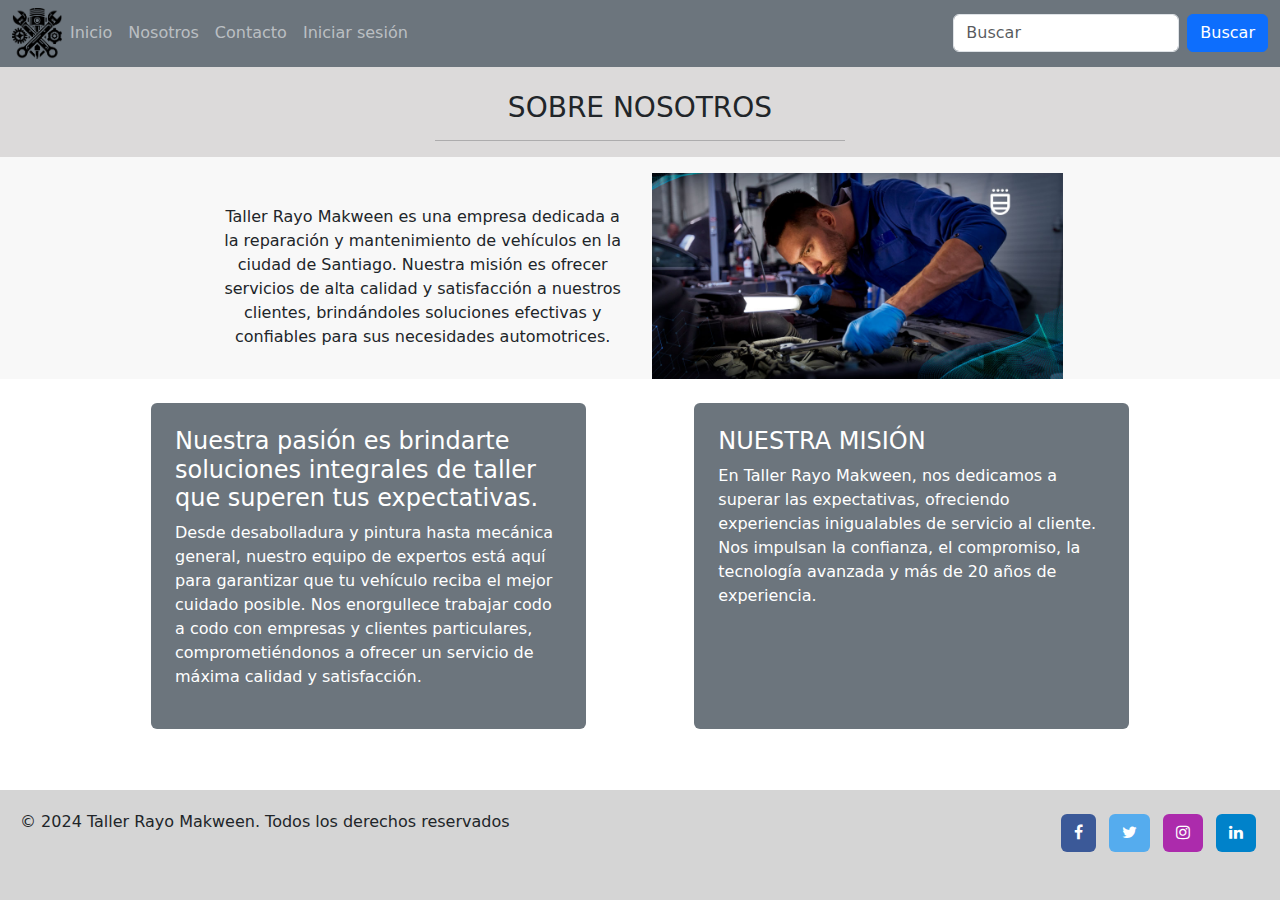
<file: nosotros.html>
<!DOCTYPE html>
<html lang="en">

<head>
    <meta charset="UTF-8">
    <meta name="viewport" content="width=device-width, initial-scale=1.0">
    <title>Nosotros - Taller Rayo Makween</title>
    <link rel="stylesheet" href="css/style.css">
    <link href="https://cdn.jsdelivr.net/npm/bootstrap@5.3.3/dist/css/bootstrap.min.css" rel="stylesheet">
    <link rel="stylesheet" href="https://maxcdn.bootstrapcdn.com/font-awesome/4.7.0/css/font-awesome.min.css"
        integrity="sha384-wvfXpqpZZVQGK6TAh5PVlGOfQNHSoD2xbE+QkPxCAFlNEevoEH3Sl0sibVcOQVnN" crossorigin="anonymous">
</head>

<body>
    <!-- NAVBAR INICIO -->
    <nav class="navbar navbar-expand-sm navbar-dark bg-secondary">
        <div class="container-fluid">
            <a href="index.html"><img src="img/logo.png" alt="logo" width="50"></a>
            <button class="navbar-toggler" type="button" data-bs-toggle="collapse" data-bs-target="#mynavbar">
                <span class="navbar-toggler-icon"></span>
            </button>
            <div class="collapse navbar-collapse" id="mynavbar">
                <ul class="navbar-nav me-auto">
                    <li class="nav-item">
                        <a class="nav-link" href="index.html">Inicio</a>
                    </li>
                    <li class="nav-item">
                        <a class="nav-link" href="#">Nosotros</a>
                    </li>
                    <li class="nav-item">
                        <a class="nav-link" href="contacto.html">Contacto</a>
                    </li>
                    <li class="nav-item">
                        <a class="nav-link" href="" data-bs-toggle="modal" data-bs-target="#myModal">Iniciar sesión</a>
                    </li>
                </ul>
                <form class="d-flex">
                    <input class="form-control me-2" type="text" placeholder="Buscar">
                    <button class="btn btn-primary" type="button">Buscar</button>
                </form>
            </div>
        </div>
    </nav>
    <!-- FIN NAVBAR -->

    <!-- INICIO SOBRE NOSOTROS-->
    <div class="content">
        <div class="section-title row m" style="background-color: rgba(80, 72, 72, 0.2);">
            <div class="col-sm-4 text-center ml-3"></div>
            <div class="col-sm-4 text-center ml-3 ">
                <h3 class="mt-4">SOBRE NOSOTROS</h3>
                <hr>
            </div>
        </div>
        <div class="row" style="background-color: rgba(219, 219, 219, 0.2);">
            <div class="col-sm-2 text-center ml-3"></div>
            <div class="col-sm-4 text-center mt-5">
                <p>Taller Rayo Makween es una empresa dedicada a la reparación y mantenimiento de vehículos en la ciudad
                    de
                    Santiago.
                    Nuestra misión es ofrecer servicios de alta calidad y satisfacción a nuestros clientes,
                    brindándoles soluciones efectivas y confiables para sus necesidades automotrices.</p>
            </div>
            <div class="col-sm-4 text-center mt-3">
                <img src="img/imagen 1.jpg" alt="Los Angeles" class="d-block" style="width:100%">
            </div>
        </div>

        <!-- INICIO TEXTO -->
        <div class="row">
            <div class="col-sm-1"></div>
            <div class="col-sm-4 container mt-4 p-4 bg-secondary text-white rounded">
                <h4>Nuestra pasión es brindarte soluciones integrales de taller que superen tus expectativas.</h4>
                <p>Desde desabolladura y pintura hasta mecánica general,
                    nuestro equipo de expertos está aquí para garantizar que tu vehículo reciba el mejor cuidado
                    posible.
                    Nos enorgullece trabajar codo a codo con empresas y clientes particulares,
                    comprometiéndonos a ofrecer un servicio de máxima calidad y satisfacción.</p>
            </div>
            <div class="col-sm-4 container mt-4 p-4 bg-secondary text-white rounded">
                <h4>NUESTRA MISIÓN</h4>
                <p>En Taller Rayo Makween, nos dedicamos a superar las expectativas,
                    ofreciendo experiencias inigualables de servicio al cliente. Nos impulsan la confianza,
                    el compromiso, la tecnología avanzada y más de 20 años de experiencia.</p>
            </div>
            <div class="col-sm-1 text-center ml-3"></div>
        </div>

        <!-- FIN TEXTO -->

        <!-- FIN SOBRE NOSOTROS-->
    </div>
    <!-- FIN SOBRE NOSOTROS-->

    <!-- INICIO MODAL -->
    <div class="modal fade" id="myModal">
        <div class="modal-dialog">
            <div class="modal-content">

                <!-- Modal Header -->
                <div class="modal-header">
                    <h4 class="modal-title">Iniciar sesión</h4>
                    <button type="button" class="btn-close" data-bs-dismiss="modal"></button>
                </div>

                <!-- Modal body -->
                <div class="modal-body">
                    <form action="indexlogeado.html">
                        <div class="mb-3 mt-3">
                            <label for="email">Email:</label>
                            <input type="email" class="form-control" id="txtEmail" placeholder="Ingrese email"
                                name="txtEmail">
                        </div>
                        <div class="mb-3">
                            <label for="pwd">Contraseña:</label>
                            <input type="password" class="form-control" id="txtPass" placeholder="Ingrese contraseña"
                                name="txtPass">
                        </div>
                        <div class="form-check mb-3">
                            <label class="form-check-label">
                                <input class="form-check-input" type="checkbox" name="remember"> Recordarme
                            </label>
                        </div>
                        <div>
                            <button type="submit" class="btn btn-primary">Ingresar</button>
                            <button type="button" class="btn btn-outline-secondary mx-4" data-bs-toggle="modal"
                                data-bs-target="#modalRegistro">Registrar</button>
                        </div>
                    </form>
                </div>

                <!-- Modal footer -->
                <div class="modal-footer">
                    <button type="button" class="btn btn-danger" data-bs-dismiss="modal">Cerrar</button>
                </div>

            </div>
        </div>
    </div>
    <!-- FIN MODAL -->

    <!-- INICIO MODAL REGISTRO -->
    <div class="modal fade" id="modalRegistro">
        <div class="modal-dialog">
            <div class="modal-content">

                <!-- Modal Header -->
                <div class="modal-header">
                    <h4 class="modal-title">Registrar usuario</h4>
                    <button type="button" class="btn-close" data-bs-dismiss="modal"></button>
                </div>

                <!-- Modal body -->
                <div class="modal-body">
                    <div class="mb-3 mt-3">
                        <label for="nombreApellido" class="form-label">Nombre y Apellido:</label>
                        <input type="text" class="form-control" id="txtNombreApellido" placeholder="Nombre y Apellido"
                            name="txtNombreApellido">
                    </div>

                    <div class="mb-3">
                        <label for="email">Email:</label>
                        <input type="email" class="form-control" id="txtEmail" placeholder="Ingrese email"
                            name="txtEmail">
                    </div>
                    <div class="mb-3">
                        <label for="pwd">Contraseña:</label>
                        <input type="password" class="form-control" id="txtPass" placeholder="Ingrese contraseña"
                            name="txtPass">
                    </div>
                    <div>
                        <button type="submit" class="btn btn-primary" data-bs-toggle="modal"
                            data-bs-target="#myModal">Crear Usuario</button>
                    </div>
                </div>

                <!-- Modal footer -->
                <div class="modal-footer">
                    <button type="button" class="btn btn-danger" data-bs-dismiss="modal">Cerrar</button>
                </div>

            </div>
        </div>
    </div>
    <!-- FIN MODAL REGISTRO-->

    <!-- INICIO FOOTER -->
    <footer class="footer">
        <div class="copyright">
            <p>&copy; 2024 Taller Rayo Makween. Todos los derechos reservados</p>
        </div>
        <div class="redes-sociales">
            <!-- Iconos para redes sociales aquí -->
            <section class="mb-4">
                <!-- Facebook -->
                <a data-mdb-ripple-init class="btn text-white btn-floating m-1" style="background-color: #3b5998;"
                    href="#!" role="button">
                    <i class="fa fa-facebook"></i></a>

                <!-- Twitter -->
                <a data-mdb-ripple-init class="btn text-white btn-floating m-1" style="background-color: #55acee;"
                    href="#!" role="button"><i class="fa fa-twitter"></i></a>

                <!-- Instagram -->
                <a data-mdb-ripple-init class="btn text-white btn-floating m-1" style="background-color: #ac2bac;"
                    href="#!" role="button"><i class="fa fa-instagram"></i></a>

                <!-- Linkedin -->
                <a data-mdb-ripple-init class="btn text-white btn-floating m-1" style="background-color: #0082ca;"
                    href="#!" role="button"><i class="fa fa-linkedin"></i></a>
            </section>
        </div>
    </footer>
    <!-- FIN FOOTER -->

    <script src="https://cdn.jsdelivr.net/npm/bootstrap@5.3.3/dist/js/bootstrap.bundle.min.js"></script>
</body>

</html>
</file>
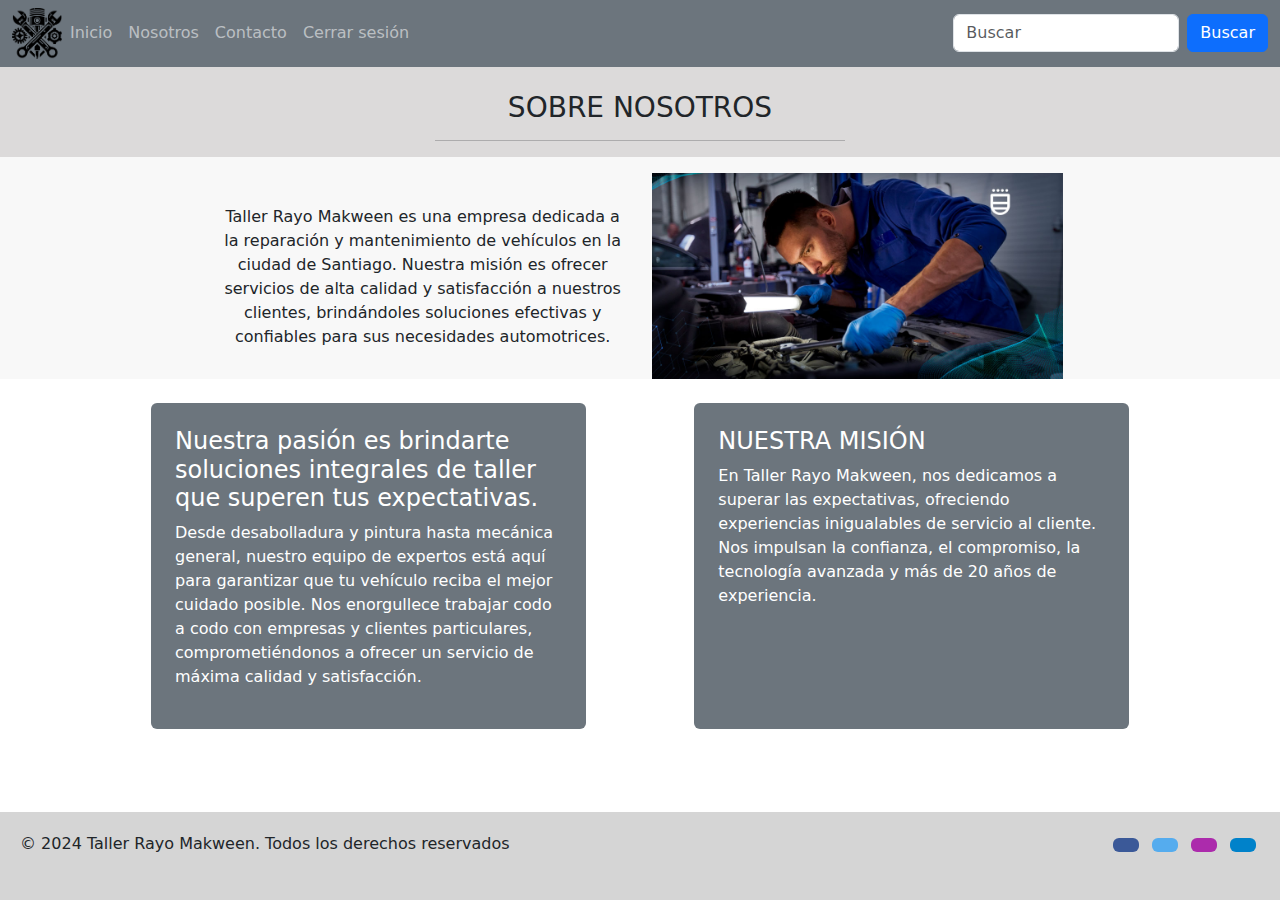
<file: nosotroslogeado.html>
<!DOCTYPE html>
<html lang="en">

<head>
    <meta charset="UTF-8">
    <meta name="viewport" content="width=device-width, initial-scale=1.0">
    <title>Nosotros - Taller Rayo Makween</title>
    <link rel="stylesheet" href="css/style.css">
    <link href="https://cdn.jsdelivr.net/npm/bootstrap@5.3.3/dist/css/bootstrap.min.css" rel="stylesheet">
</head>

<body>
    <!-- NAVBAR INICIO -->
    <nav class="navbar navbar-expand-sm navbar-dark bg-secondary">
        <div class="container-fluid">
            <img src="img/logo.png" alt="logo" width="50">
            <button class="navbar-toggler" type="button" data-bs-toggle="collapse" data-bs-target="#mynavbar">
                <span class="navbar-toggler-icon"></span>
            </button>
            <div class="collapse navbar-collapse" id="mynavbar">
                <ul class="navbar-nav me-auto">
                    <li class="nav-item">
                        <a class="nav-link" href="indexlogeado.html">Inicio</a>
                    </li>
                    <li class="nav-item">
                        <a class="nav-link" href="#">Nosotros</a>
                    </li>
                    <li class="nav-item">
                        <a class="nav-link" href="contactologeado.html">Contacto</a>
                    </li>
                    <li class="nav-item">
                        <a class="nav-link" href="index.html">Cerrar sesión</a>
                    </li>
                </ul>
                <form class="d-flex">
                    <input class="form-control me-2" type="text" placeholder="Buscar">
                    <button class="btn btn-primary" type="button">Buscar</button>
                </form>
            </div>
        </div>
    </nav>
    <!-- FIN NAVBAR -->

    <!-- INICIO SOBRE NOSOTROS-->
    <div class="content">
        <div class="section-title row m" style="background-color: rgba(80, 72, 72, 0.2);">
            <div class="col-sm-4 text-center ml-3"></div>
            <div class="col-sm-4 text-center ml-3 ">
                <h3 class="mt-4">SOBRE NOSOTROS</h3>
                <hr>
            </div>
        </div>
        <div class="row" style="background-color: rgba(219, 219, 219, 0.2);">
            <div class="col-sm-2 text-center ml-3"></div>
            <div class="col-sm-4 text-center mt-5">
                <p>Taller Rayo Makween es una empresa dedicada a la reparación y mantenimiento de vehículos en la ciudad
                    de
                    Santiago.
                    Nuestra misión es ofrecer servicios de alta calidad y satisfacción a nuestros clientes,
                    brindándoles soluciones efectivas y confiables para sus necesidades automotrices.</p>
            </div>
            <div class="col-sm-4 text-center mt-3">
                <img src="img/imagen 1.jpg" alt="Los Angeles" class="d-block" style="width:100%">
            </div>
        </div>

        <!-- INICIO TEXTO -->
        <div class="row">
            <div class="col-sm-1"></div>
            <div class="col-sm-4 container mt-4 p-4 bg-secondary text-white rounded">
                <h4>Nuestra pasión es brindarte soluciones integrales de taller que superen tus expectativas.</h4>
                <p>Desde desabolladura y pintura hasta mecánica general,
                    nuestro equipo de expertos está aquí para garantizar que tu vehículo reciba el mejor cuidado
                    posible.
                    Nos enorgullece trabajar codo a codo con empresas y clientes particulares,
                    comprometiéndonos a ofrecer un servicio de máxima calidad y satisfacción.</p>
            </div>
            <div class="col-sm-4 container mt-4 p-4 bg-secondary text-white rounded">
                <h4>NUESTRA MISIÓN</h4>
                <p>En Taller Rayo Makween, nos dedicamos a superar las expectativas,
                    ofreciendo experiencias inigualables de servicio al cliente. Nos impulsan la confianza,
                    el compromiso, la tecnología avanzada y más de 20 años de experiencia.</p>
            </div>
            <div class="col-sm-1 text-center ml-3"></div>
        </div>

        <!-- FIN TEXTO -->

        <!-- FIN SOBRE NOSOTROS-->
    </div>


    <!-- INICIO MODAL -->
    <div class="modal fade" id="myModal">
        <div class="modal-dialog">
            <div class="modal-content">

                <!-- Modal Header -->
                <div class="modal-header">
                    <h4 class="modal-title">Iniciar sesión</h4>
                    <button type="button" class="btn-close" data-bs-dismiss="modal"></button>
                </div>

                <!-- Modal body -->
                <div class="modal-body">
                    <form action="indexlogeado.html">
                        <div class="mb-3 mt-3">
                            <label for="email">Email:</label>
                            <input type="email" class="form-control" id="txtEmail" placeholder="Ingrese email"
                                name="txtEmail">
                        </div>
                        <div class="mb-3">
                            <label for="pwd">Contraseña:</label>
                            <input type="password" class="form-control" id="txtPass" placeholder="Ingrese contraseña"
                                name="txtPass">
                        </div>
                        <div class="form-check mb-3">
                            <label class="form-check-label">
                                <input class="form-check-input" type="checkbox" name="remember"> Recordarme
                            </label>
                        </div>
                        <div>
                            <button type="submit" class="btn btn-primary">Ingresar</button>
                            <button type="button" class="btn btn-outline-secondary mx-4" data-bs-toggle="modal"
                                data-bs-target="#modalRegistro">Registrar</button>
                        </div>
                    </form>
                </div>

                <!-- Modal footer -->
                <div class="modal-footer">
                    <button type="button" class="btn btn-danger" data-bs-dismiss="modal">Cerrar</button>
                </div>

            </div>
        </div>
    </div>
    <!-- FIN MODAL -->

    <!-- INICIO MODAL REGISTRO -->
    <div class="modal fade" id="modalRegistro">
        <div class="modal-dialog">
            <div class="modal-content">

                <!-- Modal Header -->
                <div class="modal-header">
                    <h4 class="modal-title">Registrar usuario</h4>
                    <button type="button" class="btn-close" data-bs-dismiss="modal"></button>
                </div>

                <!-- Modal body -->
                <div class="modal-body">
                    <div class="mb-3 mt-3">
                        <label for="nombreApellido" class="form-label">Nombre y Apellido:</label>
                        <input type="text" class="form-control" id="txtNombreApellido" placeholder="Nombre y Apellido"
                            name="txtNombreApellido">
                    </div>

                    <div class="mb-3">
                        <label for="email">Email:</label>
                        <input type="email" class="form-control" id="txtEmail" placeholder="Ingrese email"
                            name="txtEmail">
                    </div>
                    <div class="mb-3">
                        <label for="pwd">Contraseña:</label>
                        <input type="password" class="form-control" id="txtPass" placeholder="Ingrese contraseña"
                            name="txtPass">
                    </div>
                    <div>
                        <button type="submit" class="btn btn-primary" data-bs-toggle="modal"
                            data-bs-target="#myModal">Crear Usuario</button>
                    </div>
                </div>

                <!-- Modal footer -->
                <div class="modal-footer">
                    <button type="button" class="btn btn-danger" data-bs-dismiss="modal">Cerrar</button>
                </div>

            </div>
        </div>
    </div>
    <!-- FIN MODAL REGISTRO-->

    <!-- INICIO FOOTER -->
    <footer class="footer">
        <div class="copyright">
            <p>&copy; 2024 Taller Rayo Makween. Todos los derechos reservados</p>
        </div>
        <div class="redes-sociales">
            <!-- Iconos para redes sociales aquí -->
            <section class="mb-4">
                <!-- Facebook -->
                <a data-mdb-ripple-init class="btn text-white btn-floating m-1" style="background-color: #3b5998;"
                    href="#!" role="button"><i class="fab fa-facebook-f"></i></a>

                <!-- Twitter -->
                <a data-mdb-ripple-init class="btn text-white btn-floating m-1" style="background-color: #55acee;"
                    href="#!" role="button"><i class="fab fa-twitter"></i></a>

                <!-- Instagram -->
                <a data-mdb-ripple-init class="btn text-white btn-floating m-1" style="background-color: #ac2bac;"
                    href="#!" role="button"><i class="fab fa-instagram"></i></a>

                <!-- Linkedin -->
                <a data-mdb-ripple-init class="btn text-white btn-floating m-1" style="background-color: #0082ca;"
                    href="#!" role="button"><i class="fab fa-linkedin-in"></i></a>
            </section>
        </div>
    </footer>
    <!-- FIN FOOTER -->

    <script src="https://cdn.jsdelivr.net/npm/bootstrap@5.3.3/dist/js/bootstrap.bundle.min.js"></script>
</body>

</html>
</file>
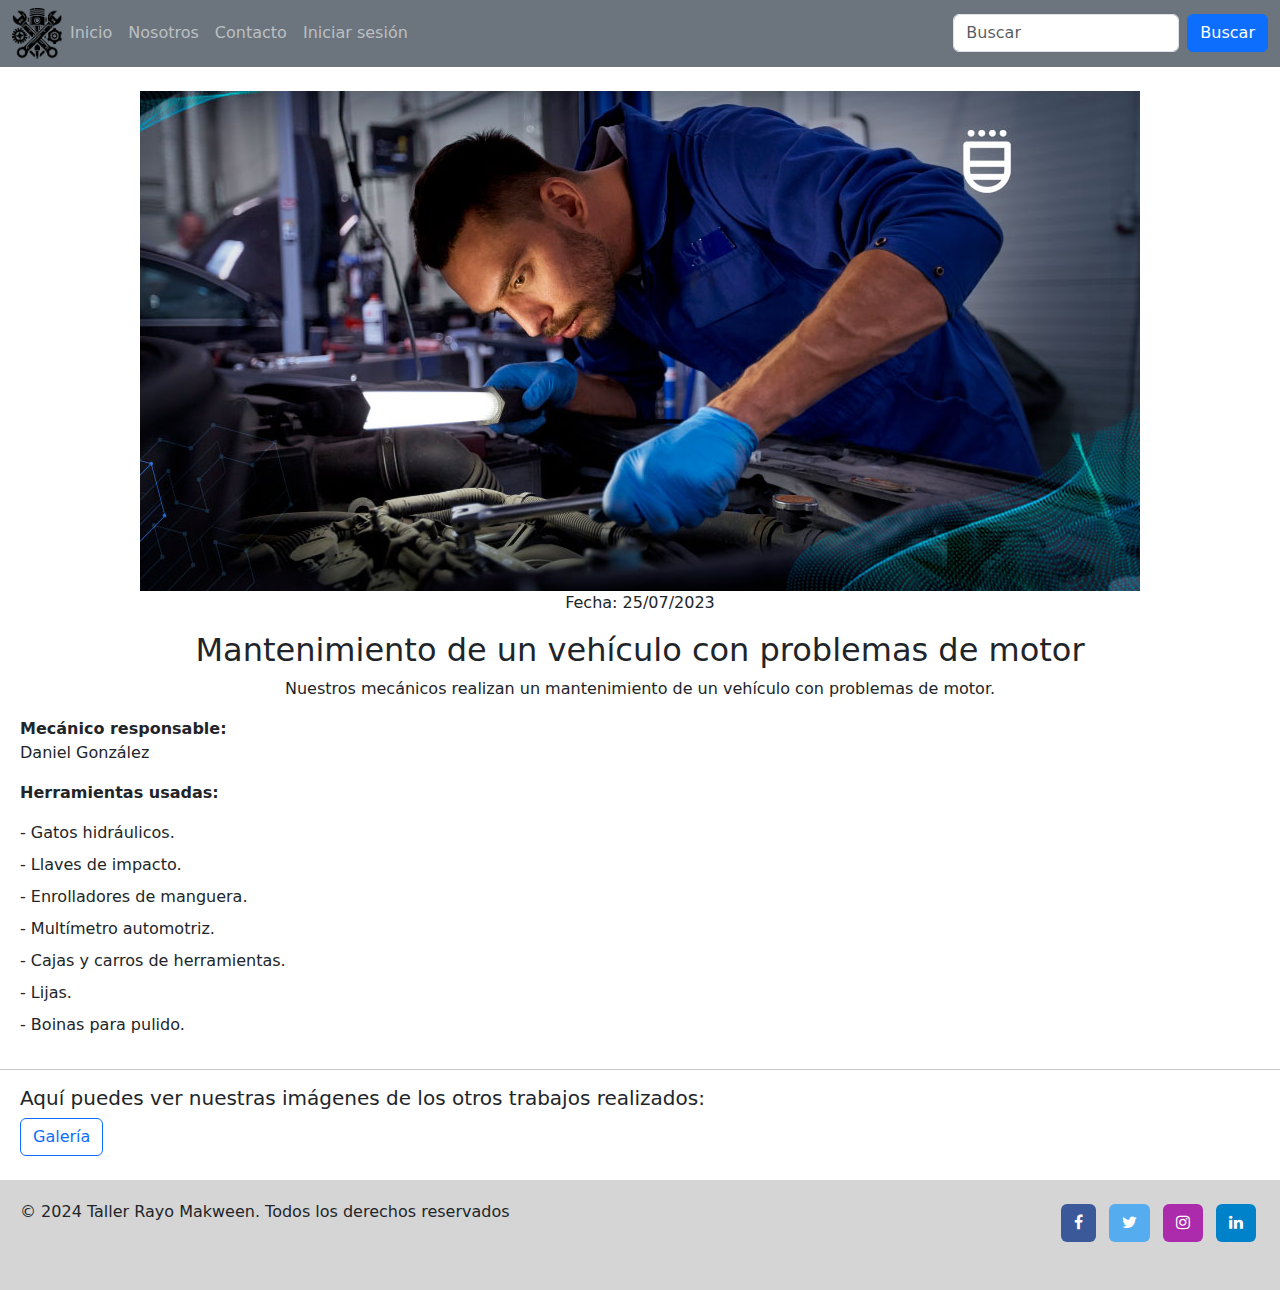
<file: trabajo1.html>
<!DOCTYPE html>
<html lang="en">

<head>
  <meta charset="UTF-8">
  <meta name="viewport" content="width=device-width, initial-scale=1.0">
  <title>Inicio - Taller Rayo Makween</title>
  <link rel="stylesheet" href="css/style.css">
  <link href="https://cdn.jsdelivr.net/npm/bootstrap@5.3.3/dist/css/bootstrap.min.css" rel="stylesheet">
  <link rel="stylesheet" href="https://maxcdn.bootstrapcdn.com/font-awesome/4.7.0/css/font-awesome.min.css"
    integrity="sha384-wvfXpqpZZVQGK6TAh5PVlGOfQNHSoD2xbE+QkPxCAFlNEevoEH3Sl0sibVcOQVnN" crossorigin="anonymous">
</head>

<body>
  <!-- NAVBAR INICIO -->
  <nav class="navbar navbar-expand-sm navbar-dark bg-secondary">
    <div class="container-fluid">
      <a href="index.html"><img src="img/logo.png" alt="logo" width="50"></a>
      <button class="navbar-toggler" type="button" data-bs-toggle="collapse" data-bs-target="#mynavbar">
        <span class="navbar-toggler-icon"></span>
      </button>
      <div class="collapse navbar-collapse" id="mynavbar">
        <ul class="navbar-nav me-auto">
          <li class="nav-item">
            <a class="nav-link" href="index.html">Inicio</a>
          </li>
          <li class="nav-item">
            <a class="nav-link" href="nosotros.html">Nosotros</a>
          </li>
          <li class="nav-item">
            <a class="nav-link" href="contacto.html">Contacto</a>
          </li>
          <li class="nav-item">
            <a class="nav-link" href="" data-bs-toggle="modal" data-bs-target="#myModal">Iniciar sesión</a>
          </li>
        </ul>
        <form class="d-flex">
          <input class="form-control me-2" type="text" placeholder="Buscar">
          <button class="btn btn-primary" type="button">Buscar</button>
        </form>
      </div>
    </div>
  </nav>
  <!-- FIN NAVBAR -->

  <!-- INICIO CONTENIDO -->
  <div>
    <div class="text-center mt-4">
        <img class="img-fluid" src="img/imagen 1.jpg" alt="Trabajo 1">
        <p>Fecha: 25/07/2023</p>
        <h2>Mantenimiento de un vehículo con problemas de motor</h2>
        <p>
          Nuestros mecánicos realizan un mantenimiento de un vehículo con problemas de motor.
        </p>
    </div>
    <div class="container-text">
        <p><dt>Mecánico responsable: </dt>Daniel González</p>
        <p><dt>Herramientas usadas: </dt></p>
        <dl>
        <dd>- Gatos hidráulicos.</dd>
        <dd>- Llaves de impacto.</dd>
        <dd>- Enrolladores de manguera.</dd>
        <dd>- Multímetro automotriz.</dd>
        <dd>- Cajas y carros de herramientas.</dd>
        <dd>- Lijas.</dd>
        <dd>- Boinas para pulido.</dd>
        </dl>
        
    </div>
    
  </div>
  <hr>
  <!-- FIN CONTENIDO -->

  <!-- INICIO BOTÓN GALERIA -->
  <div class="container-text">
    <h5>Aquí puedes ver nuestras imágenes de los otros trabajos realizados:</h5>
    <a href="galeria.html"><button type="button" class="btn btn-outline-primary">Galería</button></a>
  </div>
  <br>
  <!-- FIN BOTÓN GALERIA -->

  <!-- INICIO MODAL INICIO SESION -->
  <div class="modal fade" id="myModal">
    <div class="modal-dialog">
      <div class="modal-content">

        <!-- Modal Header -->
        <div class="modal-header">
          <h4 class="modal-title">Iniciar sesión</h4>
          <button type="button" class="btn-close" data-bs-dismiss="modal"></button>
        </div>

        <!-- Modal body -->
        <div class="modal-body">
          <form action="indexlogeado.html">
            <div class="mb-3 mt-3">
              <label for="email">Email:</label>
              <input type="email" class="form-control" id="txtEmail" placeholder="Ingrese email" name="txtEmail">
            </div>
            <div class="mb-3">
              <label for="pwd">Contraseña:</label>
              <input type="password" class="form-control" id="txtPass" placeholder="Ingrese contraseña" name="txtPass">
            </div>
            <div class="form-check mb-3">
              <label class="form-check-label">
                <input class="form-check-input" type="checkbox" name="remember"> Recordarme
              </label>
            </div>
            <div>
              <button type="submit" class="btn btn-primary">Ingresar</button>
              <button type="button" class="btn btn-outline-secondary mx-4" data-bs-toggle="modal"
                data-bs-target="#modalRegistro">Registrar</button>
            </div>
          </form>
        </div>

        <!-- Modal footer -->
        <div class="modal-footer">
          <button type="button" class="btn btn-danger" data-bs-dismiss="modal">Cerrar</button>
        </div>

      </div>
    </div>
  </div>
  <!-- FIN MODAL INICIO SESION -->

  <!-- INICIO MODAL REGISTRO -->
  <div class="modal fade" id="modalRegistro">
    <div class="modal-dialog">
      <div class="modal-content">

        <!-- Modal Header -->
        <div class="modal-header">
          <h4 class="modal-title">Registrar usuario</h4>
          <button type="button" class="btn-close" data-bs-dismiss="modal"></button>
        </div>

        <!-- Modal body -->
        <div class="modal-body">
          <div class="mb-3 mt-3">
            <label for="nombreApellido" class="form-label">Nombre y Apellido:</label>
            <input type="text" class="form-control" id="txtNombreApellido" placeholder="Nombre y Apellido"
              name="txtNombreApellido">
          </div>

          <div class="mb-3">
            <label for="email">Email:</label>
            <input type="email" class="form-control" id="txtEmail" placeholder="Ingrese email" name="txtEmail">
          </div>
          <div class="mb-3">
            <label for="pwd">Contraseña:</label>
            <input type="password" class="form-control" id="txtPass" placeholder="Ingrese contraseña" name="txtPass">
          </div>
          <div>
            <button type="submit" class="btn btn-primary" data-bs-toggle="modal" data-bs-target="#myModal">Crear
              Usuario</button>
          </div>
        </div>

        <!-- Modal footer -->
        <div class="modal-footer">
          <button type="button" class="btn btn-danger" data-bs-dismiss="modal">Cerrar</button>
        </div>

      </div>
    </div>
  </div>
  <!-- FIN MODAL REGISTRO-->

  <!-- INICIO FOOTER -->
  <footer class="footer">
    <div class="copyright">
      <p>&copy; 2024 Taller Rayo Makween. Todos los derechos reservados</p>
    </div>
    <div class="redes-sociales">
      <!-- Iconos para redes sociales aquí -->
      <section class="mb-4">
        <!-- Facebook -->
        <a data-mdb-ripple-init class="btn text-white btn-floating m-1" style="background-color: #3b5998;" href="#!"
          role="button">
          <i class="fa fa-facebook"></i></a>

        <!-- Twitter -->
        <a data-mdb-ripple-init class="btn text-white btn-floating m-1" style="background-color: #55acee;" href="#!"
          role="button"><i class="fa fa-twitter"></i></a>

        <!-- Instagram -->
        <a data-mdb-ripple-init class="btn text-white btn-floating m-1" style="background-color: #ac2bac;" href="#!"
          role="button"><i class="fa fa-instagram"></i></a>

        <!-- Linkedin -->
        <a data-mdb-ripple-init class="btn text-white btn-floating m-1" style="background-color: #0082ca;" href="#!"
          role="button"><i class="fa fa-linkedin"></i></a>
      </section>
    </div>
  </footer>
  <!-- FIN FOOTER -->

  <script src="https://cdn.jsdelivr.net/npm/bootstrap@5.3.3/dist/js/bootstrap.bundle.min.js"></script>
</body>

</html>
</file>
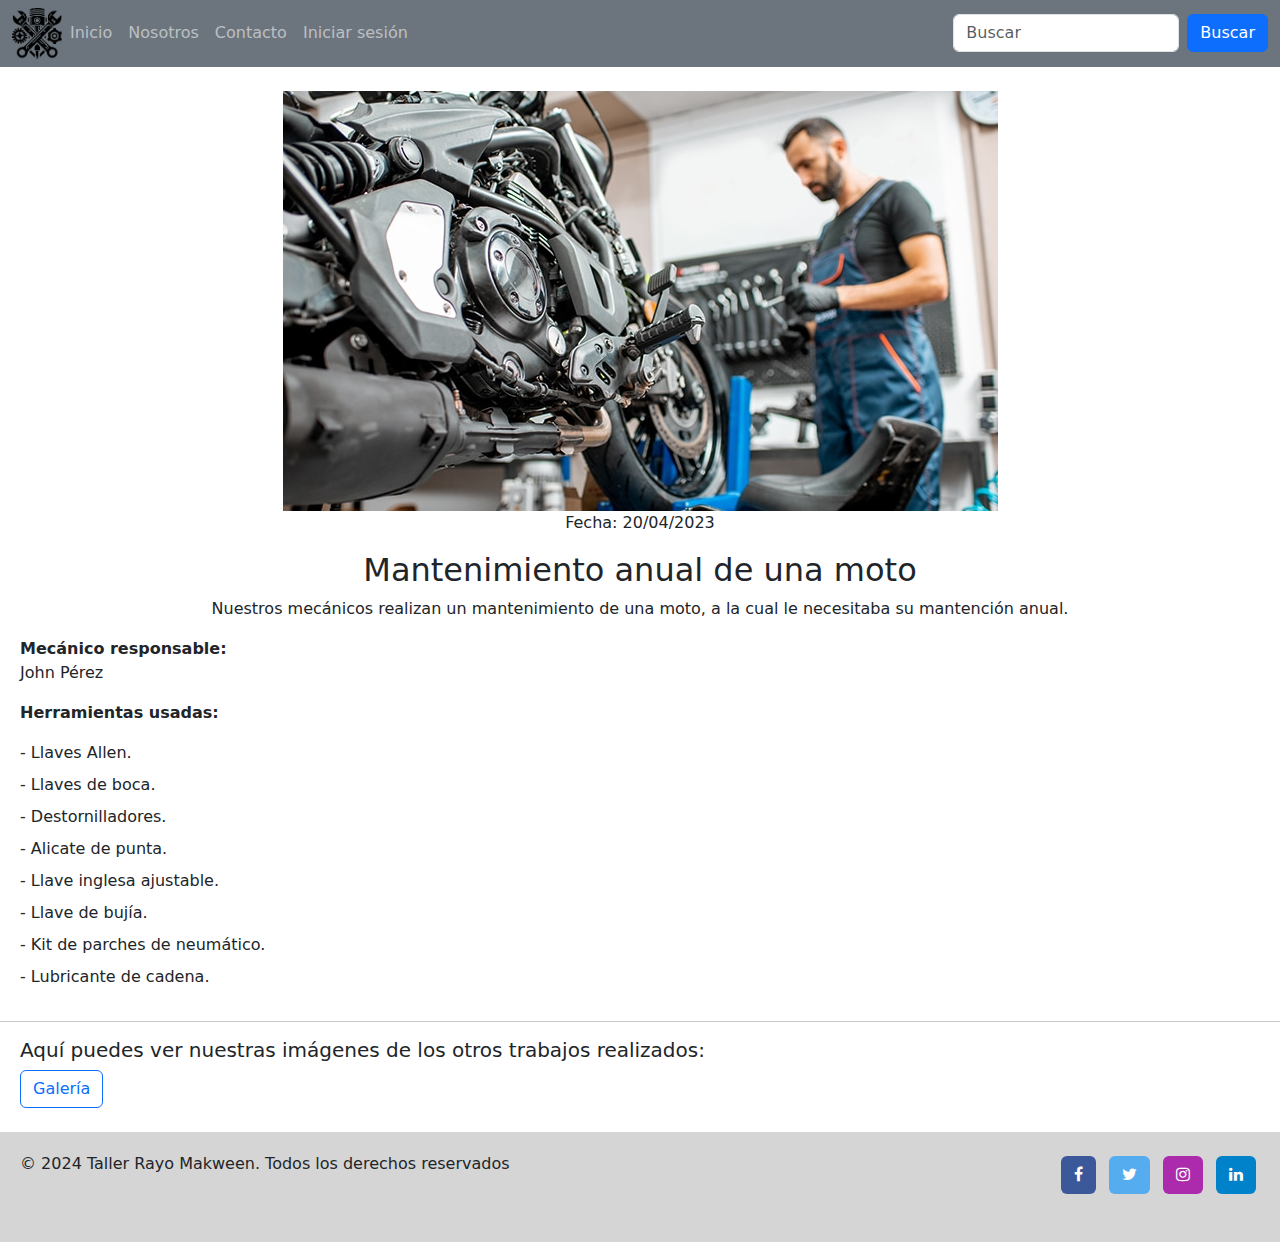
<file: trabajo2.html>
<!DOCTYPE html>
<html lang="en">

<head>
    <meta charset="UTF-8">
    <meta name="viewport" content="width=device-width, initial-scale=1.0">
    <title>Inicio - Taller Rayo Makween</title>
    <link rel="stylesheet" href="css/style.css">
    <link href="https://cdn.jsdelivr.net/npm/bootstrap@5.3.3/dist/css/bootstrap.min.css" rel="stylesheet">
    <link rel="stylesheet" href="https://maxcdn.bootstrapcdn.com/font-awesome/4.7.0/css/font-awesome.min.css"
        integrity="sha384-wvfXpqpZZVQGK6TAh5PVlGOfQNHSoD2xbE+QkPxCAFlNEevoEH3Sl0sibVcOQVnN" crossorigin="anonymous">
</head>

<body>
    <!-- NAVBAR INICIO -->
    <nav class="navbar navbar-expand-sm navbar-dark bg-secondary">
        <div class="container-fluid">
            <a href="index.html"><img src="img/logo.png" alt="logo" width="50"></a>
            <button class="navbar-toggler" type="button" data-bs-toggle="collapse" data-bs-target="#mynavbar">
                <span class="navbar-toggler-icon"></span>
            </button>
            <div class="collapse navbar-collapse" id="mynavbar">
                <ul class="navbar-nav me-auto">
                    <li class="nav-item">
                        <a class="nav-link" href="index.html">Inicio</a>
                    </li>
                    <li class="nav-item">
                        <a class="nav-link" href="nosotros.html">Nosotros</a>
                    </li>
                    <li class="nav-item">
                        <a class="nav-link" href="contacto.html">Contacto</a>
                    </li>
                    <li class="nav-item">
                        <a class="nav-link" href="" data-bs-toggle="modal" data-bs-target="#myModal">Iniciar sesión</a>
                    </li>
                </ul>
                <form class="d-flex">
                    <input class="form-control me-2" type="text" placeholder="Buscar">
                    <button class="btn btn-primary" type="button">Buscar</button>
                </form>
            </div>
        </div>
    </nav>
    <!-- FIN NAVBAR -->

    <!-- INICIO CONTENIDO -->
    <div>
        <div class="text-center mt-4">
            <img class="img-fluid" src="img/imagen 2.jpg" alt="Trabajo 1">
            <p>Fecha: 20/04/2023</p>
            <h2>Mantenimiento anual de una moto</h2>
            <p>
                Nuestros mecánicos realizan un mantenimiento de una moto, a la cual le necesitaba su mantención anual.
            </p>
        </div>
        <div class="container-text">
            <p>
                <dt>Mecánico responsable: </dt>John Pérez
            </p>
            <p>
                <dt>Herramientas usadas: </dt>
            </p>
            <dl>
                <dd>- Llaves Allen.</dd>
                <dd>- Llaves de boca. </dd>
                <dd>- Destornilladores.</dd>
                <dd>- Alicate de punta.</dd>
                <dd>- Llave inglesa ajustable.</dd>
                <dd>- Llave de bujía.</dd>
                <dd>- Kit de parches de neumático.</dd>
                <dd>- Lubricante de cadena.</dd>
            </dl>

        </div>

    </div>
    <hr>
    <!-- FIN CONTENIDO -->

    <!-- INICIO BOTÓN GALERIA -->
    <div class="container-text">
        <h5>Aquí puedes ver nuestras imágenes de los otros trabajos realizados:</h5>
        <a href="galeria.html"><button type="button" class="btn btn-outline-primary">Galería</button></a>
    </div>
    <br>
    <!-- FIN BOTÓN GALERIA -->


    <!-- INICIO MODAL INICIO SESION -->
    <div class="modal fade" id="myModal">
        <div class="modal-dialog">
            <div class="modal-content">

                <!-- Modal Header -->
                <div class="modal-header">
                    <h4 class="modal-title">Iniciar sesión</h4>
                    <button type="button" class="btn-close" data-bs-dismiss="modal"></button>
                </div>

                <!-- Modal body -->
                <div class="modal-body">
                    <form action="indexlogeado.html">
                        <div class="mb-3 mt-3">
                            <label for="email">Email:</label>
                            <input type="email" class="form-control" id="txtEmail" placeholder="Ingrese email"
                                name="txtEmail">
                        </div>
                        <div class="mb-3">
                            <label for="pwd">Contraseña:</label>
                            <input type="password" class="form-control" id="txtPass" placeholder="Ingrese contraseña"
                                name="txtPass">
                        </div>
                        <div class="form-check mb-3">
                            <label class="form-check-label">
                                <input class="form-check-input" type="checkbox" name="remember"> Recordarme
                            </label>
                        </div>
                        <div>
                            <button type="submit" class="btn btn-primary">Ingresar</button>
                            <button type="button" class="btn btn-outline-secondary mx-4" data-bs-toggle="modal"
                                data-bs-target="#modalRegistro">Registrar</button>
                        </div>
                    </form>
                </div>

                <!-- Modal footer -->
                <div class="modal-footer">
                    <button type="button" class="btn btn-danger" data-bs-dismiss="modal">Cerrar</button>
                </div>

            </div>
        </div>
    </div>
    <!-- FIN MODAL INICIO SESION -->

    <!-- INICIO MODAL REGISTRO -->
    <div class="modal fade" id="modalRegistro">
        <div class="modal-dialog">
            <div class="modal-content">

                <!-- Modal Header -->
                <div class="modal-header">
                    <h4 class="modal-title">Registrar usuario</h4>
                    <button type="button" class="btn-close" data-bs-dismiss="modal"></button>
                </div>

                <!-- Modal body -->
                <div class="modal-body">
                    <div class="mb-3 mt-3">
                        <label for="nombreApellido" class="form-label">Nombre y Apellido:</label>
                        <input type="text" class="form-control" id="txtNombreApellido" placeholder="Nombre y Apellido"
                            name="txtNombreApellido">
                    </div>

                    <div class="mb-3">
                        <label for="email">Email:</label>
                        <input type="email" class="form-control" id="txtEmail" placeholder="Ingrese email"
                            name="txtEmail">
                    </div>
                    <div class="mb-3">
                        <label for="pwd">Contraseña:</label>
                        <input type="password" class="form-control" id="txtPass" placeholder="Ingrese contraseña"
                            name="txtPass">
                    </div>
                    <div>
                        <button type="submit" class="btn btn-primary" data-bs-toggle="modal"
                            data-bs-target="#myModal">Crear
                            Usuario</button>
                    </div>
                </div>

                <!-- Modal footer -->
                <div class="modal-footer">
                    <button type="button" class="btn btn-danger" data-bs-dismiss="modal">Cerrar</button>
                </div>

            </div>
        </div>
    </div>
    <!-- FIN MODAL REGISTRO-->

    <!-- INICIO FOOTER -->
    <footer class="footer">
        <div class="copyright">
            <p>&copy; 2024 Taller Rayo Makween. Todos los derechos reservados</p>
        </div>
        <div class="redes-sociales">
            <!-- Iconos para redes sociales aquí -->
            <section class="mb-4">
                <!-- Facebook -->
                <a data-mdb-ripple-init class="btn text-white btn-floating m-1" style="background-color: #3b5998;"
                    href="#!" role="button">
                    <i class="fa fa-facebook"></i></a>

                <!-- Twitter -->
                <a data-mdb-ripple-init class="btn text-white btn-floating m-1" style="background-color: #55acee;"
                    href="#!" role="button"><i class="fa fa-twitter"></i></a>

                <!-- Instagram -->
                <a data-mdb-ripple-init class="btn text-white btn-floating m-1" style="background-color: #ac2bac;"
                    href="#!" role="button"><i class="fa fa-instagram"></i></a>

                <!-- Linkedin -->
                <a data-mdb-ripple-init class="btn text-white btn-floating m-1" style="background-color: #0082ca;"
                    href="#!" role="button"><i class="fa fa-linkedin"></i></a>
            </section>
        </div>
    </footer>
    <!-- FIN FOOTER -->

    <script src="https://cdn.jsdelivr.net/npm/bootstrap@5.3.3/dist/js/bootstrap.bundle.min.js"></script>
</body>

</html>
</file>
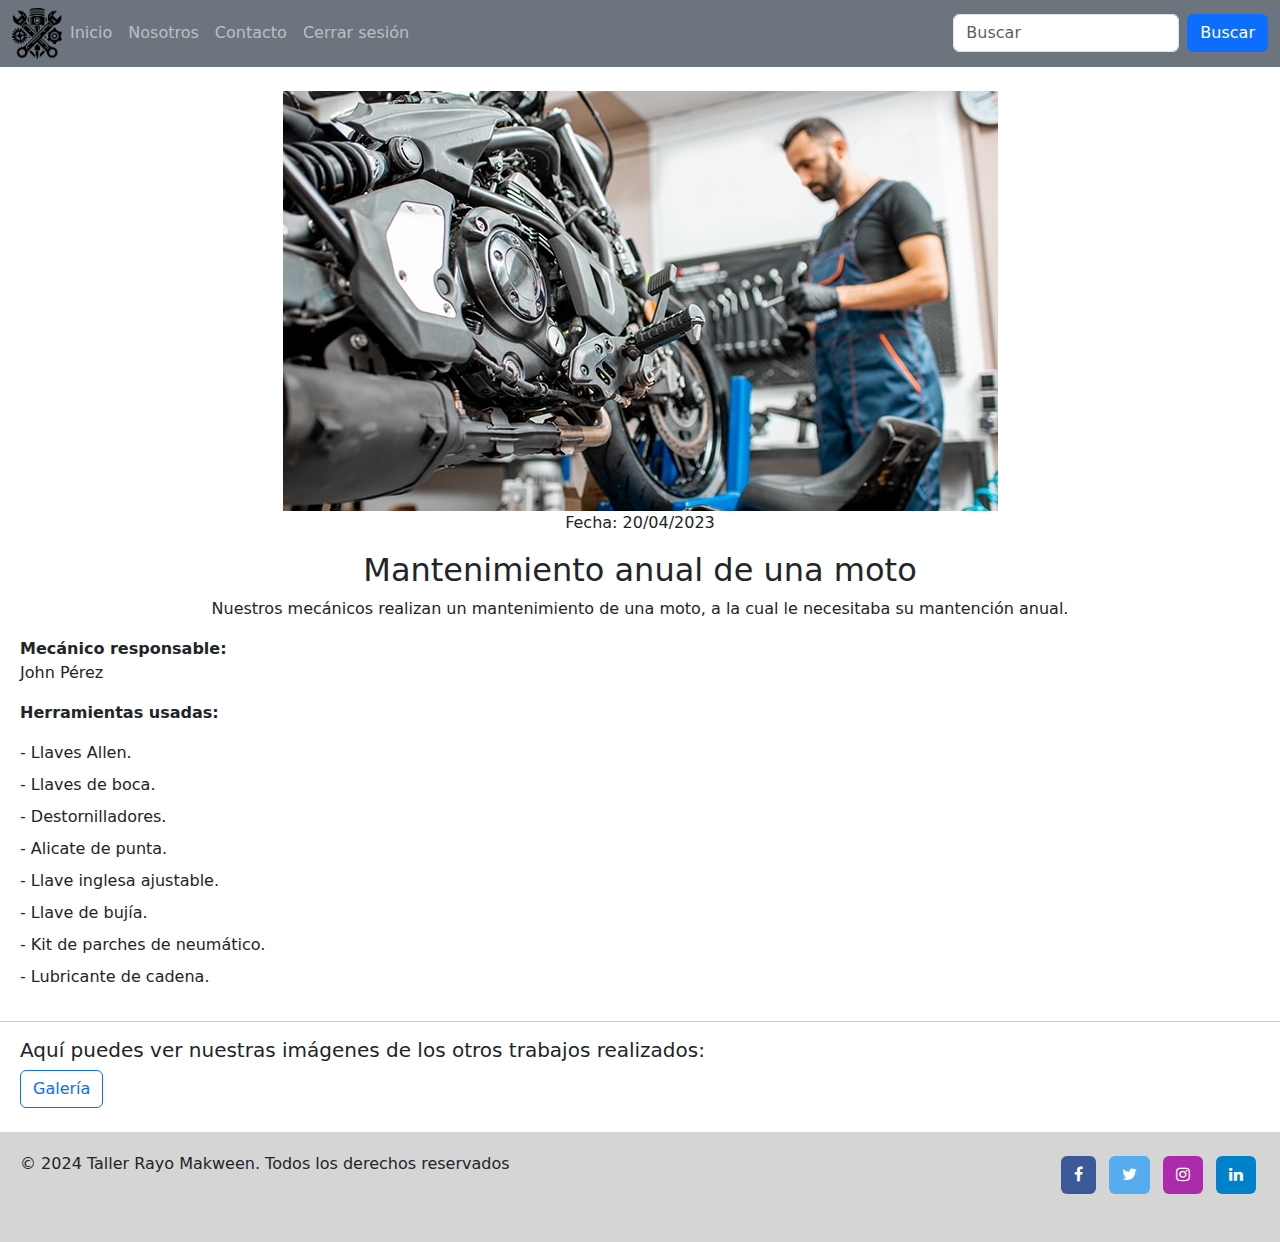
<file: trabajo2logeado.html>
<!DOCTYPE html>
<html lang="en">

<head>
    <meta charset="UTF-8">
    <meta name="viewport" content="width=device-width, initial-scale=1.0">
    <title>Inicio - Taller Rayo Makween</title>
    <link rel="stylesheet" href="css/style.css">
    <link href="https://cdn.jsdelivr.net/npm/bootstrap@5.3.3/dist/css/bootstrap.min.css" rel="stylesheet">
    <link rel="stylesheet" href="https://maxcdn.bootstrapcdn.com/font-awesome/4.7.0/css/font-awesome.min.css"
        integrity="sha384-wvfXpqpZZVQGK6TAh5PVlGOfQNHSoD2xbE+QkPxCAFlNEevoEH3Sl0sibVcOQVnN" crossorigin="anonymous">
</head>

<body>
    <!-- NAVBAR INICIO -->
    <nav class="navbar navbar-expand-sm navbar-dark bg-secondary">
        <div class="container-fluid">
            <a href="indexlogeado.html"><img src="img/logo.png" alt="logo" width="50"></a>
            <button class="navbar-toggler" type="button" data-bs-toggle="collapse" data-bs-target="#mynavbar">
                <span class="navbar-toggler-icon"></span>
            </button>
            <div class="collapse navbar-collapse" id="mynavbar">
                <ul class="navbar-nav me-auto">
                    <li class="nav-item">
                        <a class="nav-link" href="indexlogeado.html">Inicio</a>
                    </li>
                    <li class="nav-item">
                        <a class="nav-link" href="nosotroslogeado.html">Nosotros</a>
                    </li>
                    <li class="nav-item">
                        <a class="nav-link" href="contactologeado.html">Contacto</a>
                    </li>
                    <li class="nav-item">
                        <a class="nav-link" href="index.html">Cerrar sesión</a>
                    </li>
                </ul>
                <form class="d-flex">
                    <input class="form-control me-2" type="text" placeholder="Buscar">
                    <button class="btn btn-primary" type="button">Buscar</button>
                </form>
            </div>
        </div>
    </nav>
    <!-- FIN NAVBAR -->

    <!-- INICIO CONTENIDO -->
    <div>
        <div class="text-center mt-4">
            <img class="img-fluid" src="img/imagen 2.jpg" alt="Trabajo 1">
            <p>Fecha: 20/04/2023</p>
            <h2>Mantenimiento anual de una moto</h2>
            <p>
                Nuestros mecánicos realizan un mantenimiento de una moto, a la cual le necesitaba su mantención anual.
            </p>
        </div>
        <div class="container-text">
            <p>
                <dt>Mecánico responsable: </dt>John Pérez
            </p>
            <p>
                <dt>Herramientas usadas: </dt>
            </p>
            <dl>
                <dd>- Llaves Allen.</dd>
                <dd>- Llaves de boca. </dd>
                <dd>- Destornilladores.</dd>
                <dd>- Alicate de punta.</dd>
                <dd>- Llave inglesa ajustable.</dd>
                <dd>- Llave de bujía.</dd>
                <dd>- Kit de parches de neumático.</dd>
                <dd>- Lubricante de cadena.</dd>
            </dl>

        </div>

    </div>
    <hr>
    <!-- FIN CONTENIDO -->

    <!-- INICIO BOTÓN GALERIA -->
    <div class="container-text">
        <h5>Aquí puedes ver nuestras imágenes de los otros trabajos realizados:</h5>
        <a href="galerialogeado.html"><button type="button" class="btn btn-outline-primary">Galería</button></a>
    </div>
    <br>
    <!-- FIN BOTÓN GALERIA -->

    <!-- INICIO FOOTER -->
    <footer class="footer">
        <div class="copyright">
            <p>&copy; 2024 Taller Rayo Makween. Todos los derechos reservados</p>
        </div>
        <div class="redes-sociales">
            <!-- Iconos para redes sociales aquí -->
            <section class="mb-4">
                <!-- Facebook -->
                <a data-mdb-ripple-init class="btn text-white btn-floating m-1" style="background-color: #3b5998;"
                    href="#!" role="button">
                    <i class="fa fa-facebook"></i></a>

                <!-- Twitter -->
                <a data-mdb-ripple-init class="btn text-white btn-floating m-1" style="background-color: #55acee;"
                    href="#!" role="button"><i class="fa fa-twitter"></i></a>

                <!-- Instagram -->
                <a data-mdb-ripple-init class="btn text-white btn-floating m-1" style="background-color: #ac2bac;"
                    href="#!" role="button"><i class="fa fa-instagram"></i></a>

                <!-- Linkedin -->
                <a data-mdb-ripple-init class="btn text-white btn-floating m-1" style="background-color: #0082ca;"
                    href="#!" role="button"><i class="fa fa-linkedin"></i></a>
            </section>
        </div>
    </footer>
    <!-- FIN FOOTER -->

    <script src="https://cdn.jsdelivr.net/npm/bootstrap@5.3.3/dist/js/bootstrap.bundle.min.js"></script>
</body>

</html>
</file>
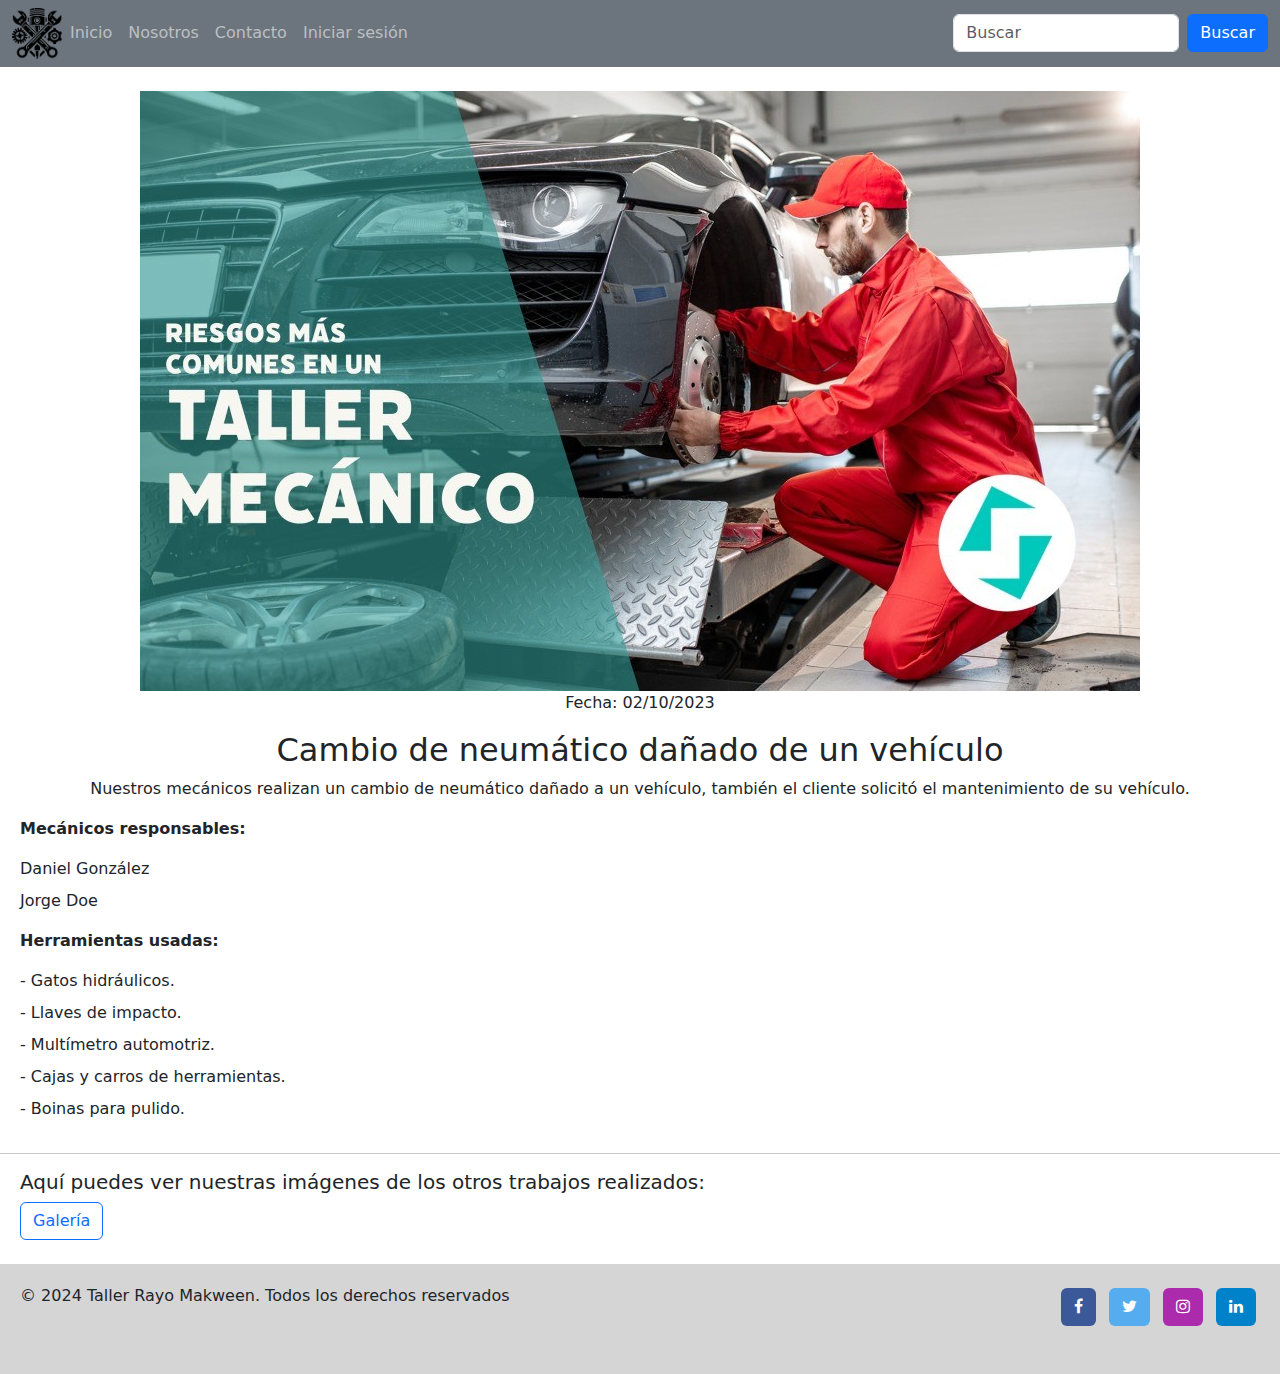
<file: trabajo3.html>
<!DOCTYPE html>
<html lang="en">

<head>
  <meta charset="UTF-8">
  <meta name="viewport" content="width=device-width, initial-scale=1.0">
  <title>Inicio - Taller Rayo Makween</title>
  <link rel="stylesheet" href="css/style.css">
  <link href="https://cdn.jsdelivr.net/npm/bootstrap@5.3.3/dist/css/bootstrap.min.css" rel="stylesheet">
  <link rel="stylesheet" href="https://maxcdn.bootstrapcdn.com/font-awesome/4.7.0/css/font-awesome.min.css"
    integrity="sha384-wvfXpqpZZVQGK6TAh5PVlGOfQNHSoD2xbE+QkPxCAFlNEevoEH3Sl0sibVcOQVnN" crossorigin="anonymous">
</head>

<body>
  <!-- NAVBAR INICIO -->
  <nav class="navbar navbar-expand-sm navbar-dark bg-secondary">
    <div class="container-fluid">
      <a href="index.html"><img src="img/logo.png" alt="logo" width="50"></a>
      <button class="navbar-toggler" type="button" data-bs-toggle="collapse" data-bs-target="#mynavbar">
        <span class="navbar-toggler-icon"></span>
      </button>
      <div class="collapse navbar-collapse" id="mynavbar">
        <ul class="navbar-nav me-auto">
          <li class="nav-item">
            <a class="nav-link" href="index.html">Inicio</a>
          </li>
          <li class="nav-item">
            <a class="nav-link" href="nosotros.html">Nosotros</a>
          </li>
          <li class="nav-item">
            <a class="nav-link" href="contacto.html">Contacto</a>
          </li>
          <li class="nav-item">
            <a class="nav-link" href="" data-bs-toggle="modal" data-bs-target="#myModal">Iniciar sesión</a>
          </li>
        </ul>
        <form class="d-flex">
          <input class="form-control me-2" type="text" placeholder="Buscar">
          <button class="btn btn-primary" type="button">Buscar</button>
        </form>
      </div>
    </div>
  </nav>
  <!-- FIN NAVBAR -->

  <!-- INICIO CONTENIDO -->
  <div>
    <div class="text-center mt-4">
        <img class="img-fluid" src="img/imagen 3.jpg" alt="Trabajo 1">
        <p>Fecha: 02/10/2023</p>
        <h2>Cambio de neumático dañado de un vehículo</h2>
        <p>
            Nuestros mecánicos realizan un cambio de neumático dañado a un vehículo, también el cliente solicitó el mantenimiento de su
            vehículo.
        </p>
    </div>
    <div class="container-text">
        <p><dt>Mecánicos responsables: </dt></p>
        <dd>Daniel González</dd>
        <dd>Jorge Doe</dd>
        <p><dt>Herramientas usadas: </dt></p>
        <dl>
        <dd>- Gatos hidráulicos.</dd>
        <dd>- Llaves de impacto.</dd>
        <dd>- Multímetro automotriz.</dd>
        <dd>- Cajas y carros de herramientas.</dd>
        <dd>- Boinas para pulido.</dd>
        </dl>
        
    </div>
    
  </div>
  <hr>
  <!-- FIN CONTENIDO -->

  <!-- INICIO BOTÓN GALERIA -->
  <div class="container-text">
    <h5>Aquí puedes ver nuestras imágenes de los otros trabajos realizados:</h5>
    <a href="galeria.html"><button type="button" class="btn btn-outline-primary">Galería</button></a>
  </div>
  <br>
  <!-- FIN BOTÓN GALERIA -->

  <!-- INICIO MODAL INICIO SESION -->
  <div class="modal fade" id="myModal">
    <div class="modal-dialog">
      <div class="modal-content">

        <!-- Modal Header -->
        <div class="modal-header">
          <h4 class="modal-title">Iniciar sesión</h4>
          <button type="button" class="btn-close" data-bs-dismiss="modal"></button>
        </div>

        <!-- Modal body -->
        <div class="modal-body">
          <form action="indexlogeado.html">
            <div class="mb-3 mt-3">
              <label for="email">Email:</label>
              <input type="email" class="form-control" id="txtEmail" placeholder="Ingrese email" name="txtEmail">
            </div>
            <div class="mb-3">
              <label for="pwd">Contraseña:</label>
              <input type="password" class="form-control" id="txtPass" placeholder="Ingrese contraseña" name="txtPass">
            </div>
            <div class="form-check mb-3">
              <label class="form-check-label">
                <input class="form-check-input" type="checkbox" name="remember"> Recordarme
              </label>
            </div>
            <div>
              <button type="submit" class="btn btn-primary">Ingresar</button>
              <button type="button" class="btn btn-outline-secondary mx-4" data-bs-toggle="modal"
                data-bs-target="#modalRegistro">Registrar</button>
            </div>
          </form>
        </div>

        <!-- Modal footer -->
        <div class="modal-footer">
          <button type="button" class="btn btn-danger" data-bs-dismiss="modal">Cerrar</button>
        </div>

      </div>
    </div>
  </div>
  <!-- FIN MODAL INICIO SESION -->

  <!-- INICIO MODAL REGISTRO -->
  <div class="modal fade" id="modalRegistro">
    <div class="modal-dialog">
      <div class="modal-content">

        <!-- Modal Header -->
        <div class="modal-header">
          <h4 class="modal-title">Registrar usuario</h4>
          <button type="button" class="btn-close" data-bs-dismiss="modal"></button>
        </div>

        <!-- Modal body -->
        <div class="modal-body">
          <div class="mb-3 mt-3">
            <label for="nombreApellido" class="form-label">Nombre y Apellido:</label>
            <input type="text" class="form-control" id="txtNombreApellido" placeholder="Nombre y Apellido"
              name="txtNombreApellido">
          </div>

          <div class="mb-3">
            <label for="email">Email:</label>
            <input type="email" class="form-control" id="txtEmail" placeholder="Ingrese email" name="txtEmail">
          </div>
          <div class="mb-3">
            <label for="pwd">Contraseña:</label>
            <input type="password" class="form-control" id="txtPass" placeholder="Ingrese contraseña" name="txtPass">
          </div>
          <div>
            <button type="submit" class="btn btn-primary" data-bs-toggle="modal" data-bs-target="#myModal">Crear
              Usuario</button>
          </div>
        </div>

        <!-- Modal footer -->
        <div class="modal-footer">
          <button type="button" class="btn btn-danger" data-bs-dismiss="modal">Cerrar</button>
        </div>

      </div>
    </div>
  </div>
  <!-- FIN MODAL REGISTRO-->

  <!-- INICIO FOOTER -->
  <footer class="footer">
    <div class="copyright">
      <p>&copy; 2024 Taller Rayo Makween. Todos los derechos reservados</p>
    </div>
    <div class="redes-sociales">
      <!-- Iconos para redes sociales aquí -->
      <section class="mb-4">
        <!-- Facebook -->
        <a data-mdb-ripple-init class="btn text-white btn-floating m-1" style="background-color: #3b5998;" href="#!"
          role="button">
          <i class="fa fa-facebook"></i></a>

        <!-- Twitter -->
        <a data-mdb-ripple-init class="btn text-white btn-floating m-1" style="background-color: #55acee;" href="#!"
          role="button"><i class="fa fa-twitter"></i></a>

        <!-- Instagram -->
        <a data-mdb-ripple-init class="btn text-white btn-floating m-1" style="background-color: #ac2bac;" href="#!"
          role="button"><i class="fa fa-instagram"></i></a>

        <!-- Linkedin -->
        <a data-mdb-ripple-init class="btn text-white btn-floating m-1" style="background-color: #0082ca;" href="#!"
          role="button"><i class="fa fa-linkedin"></i></a>
      </section>
    </div>
  </footer>
  <!-- FIN FOOTER -->

  <script src="https://cdn.jsdelivr.net/npm/bootstrap@5.3.3/dist/js/bootstrap.bundle.min.js"></script>
</body>

</html>
</file>
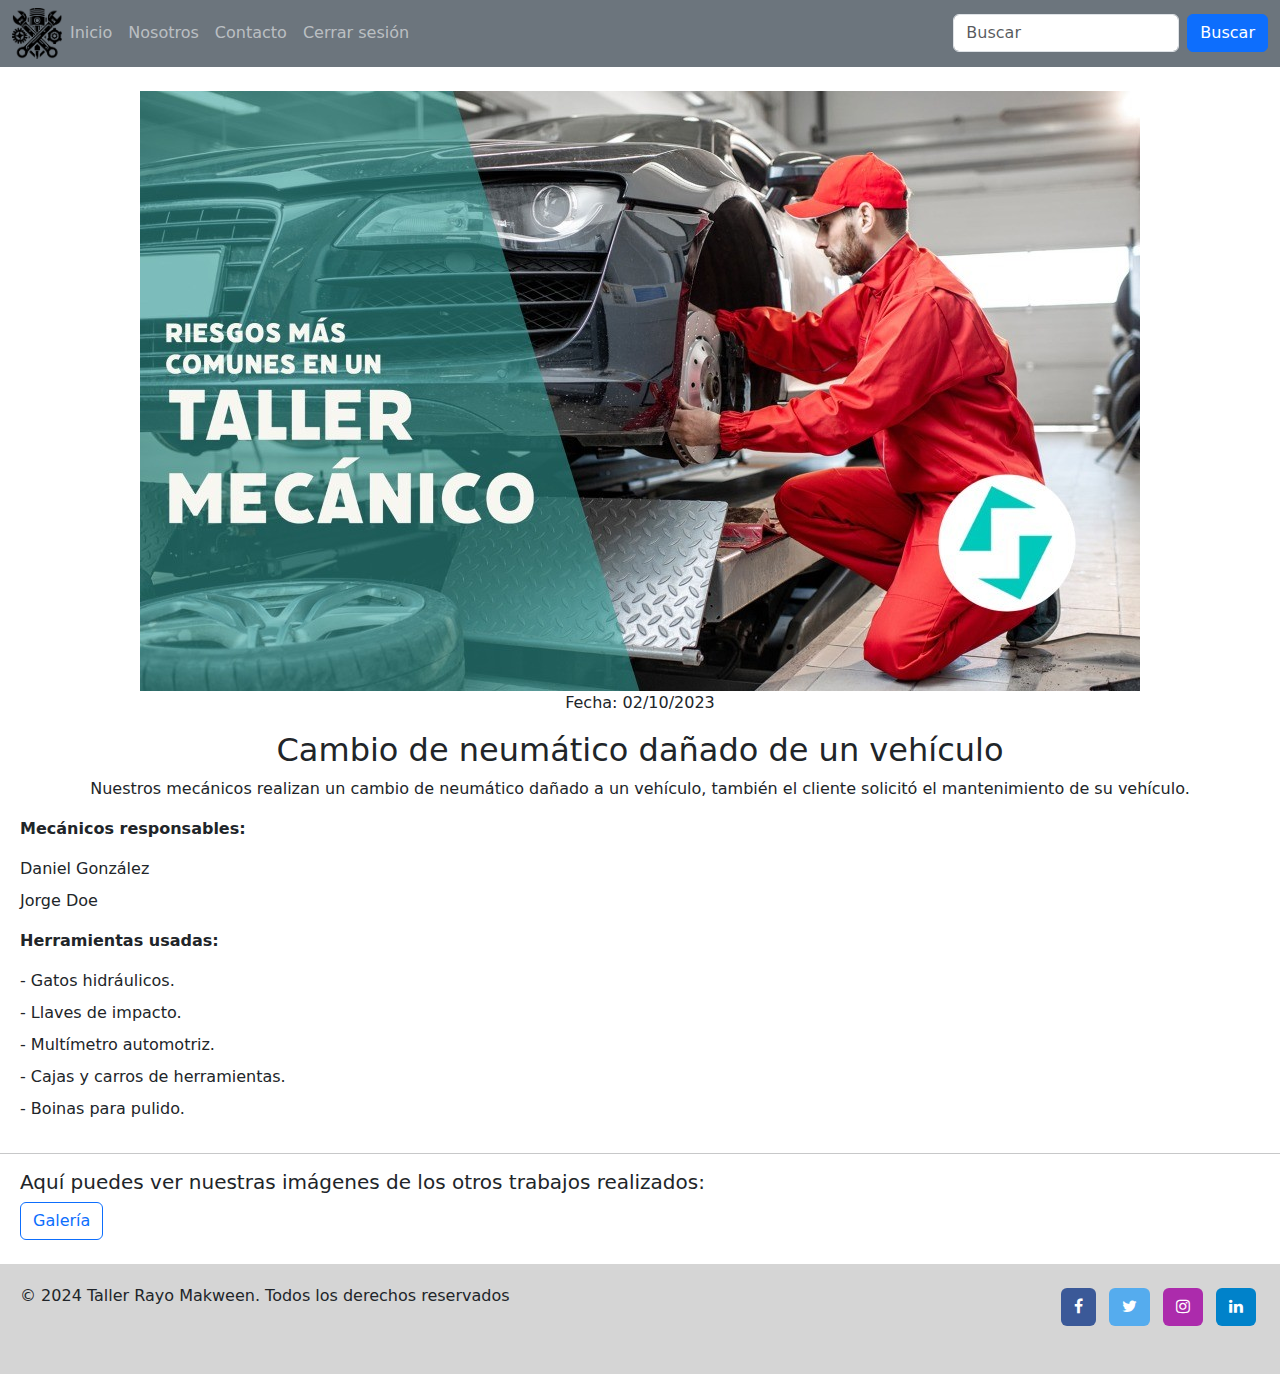
<file: trabajo3logueado.html>
<!DOCTYPE html>
<html lang="en">

<head>
  <meta charset="UTF-8">
  <meta name="viewport" content="width=device-width, initial-scale=1.0">
  <title>Inicio - Taller Rayo Makween</title>
  <link rel="stylesheet" href="css/style.css">
  <link href="https://cdn.jsdelivr.net/npm/bootstrap@5.3.3/dist/css/bootstrap.min.css" rel="stylesheet">
  <link rel="stylesheet" href="https://maxcdn.bootstrapcdn.com/font-awesome/4.7.0/css/font-awesome.min.css"
    integrity="sha384-wvfXpqpZZVQGK6TAh5PVlGOfQNHSoD2xbE+QkPxCAFlNEevoEH3Sl0sibVcOQVnN" crossorigin="anonymous">
</head>

<body>
  <!-- NAVBAR INICIO -->
  <nav class="navbar navbar-expand-sm navbar-dark bg-secondary">
    <div class="container-fluid">
        <a href="indexlogeado.html"><img src="img/logo.png" alt="logo" width="50"></a>
      <button class="navbar-toggler" type="button" data-bs-toggle="collapse" data-bs-target="#mynavbar">
        <span class="navbar-toggler-icon"></span>
      </button>
      <div class="collapse navbar-collapse" id="mynavbar">
        <ul class="navbar-nav me-auto">
          <li class="nav-item">
            <a class="nav-link" href="indexlogeado.html">Inicio</a>
          </li>
          <li class="nav-item">
            <a class="nav-link" href="nosotroslogeado.html">Nosotros</a>
          </li>
          <li class="nav-item">
            <a class="nav-link" href="contactologeado.html">Contacto</a>
          </li>
          <li class="nav-item">
            <a class="nav-link" href="index.html">Cerrar sesión</a>
          </li>
        </ul>
        <form class="d-flex">
          <input class="form-control me-2" type="text" placeholder="Buscar">
          <button class="btn btn-primary" type="button">Buscar</button>
        </form>
      </div>
    </div>
  </nav>
  <!-- FIN NAVBAR -->

  <!-- INICIO CONTENIDO -->
  <div>
    <div class="text-center mt-4">
        <img class="img-fluid" src="img/imagen 3.jpg" alt="Trabajo 1">
        <p>Fecha: 02/10/2023</p>
        <h2>Cambio de neumático dañado de un vehículo</h2>
        <p>
            Nuestros mecánicos realizan un cambio de neumático dañado a un vehículo, también el cliente solicitó el mantenimiento de su
            vehículo.
        </p>
    </div>
    <div class="container-text">
        <p><dt>Mecánicos responsables: </dt></p>
        <dd>Daniel González</dd>
        <dd>Jorge Doe</dd>
        <p><dt>Herramientas usadas: </dt></p>
        <dl>
        <dd>- Gatos hidráulicos.</dd>
        <dd>- Llaves de impacto.</dd>
        <dd>- Multímetro automotriz.</dd>
        <dd>- Cajas y carros de herramientas.</dd>
        <dd>- Boinas para pulido.</dd>
        </dl>
        
    </div>
    
  </div>
  <hr>
  <!-- FIN CONTENIDO -->

  <!-- INICIO BOTÓN GALERIA -->
  <div class="container-text">
    <h5>Aquí puedes ver nuestras imágenes de los otros trabajos realizados:</h5>
    <a href="galerialogeado.html"><button type="button" class="btn btn-outline-primary">Galería</button></a>
  </div>
  <br>
  <!-- FIN BOTÓN GALERIA -->

  <!-- INICIO FOOTER -->
  <footer class="footer">
    <div class="copyright">
      <p>&copy; 2024 Taller Rayo Makween. Todos los derechos reservados</p>
    </div>
    <div class="redes-sociales">
      <!-- Iconos para redes sociales aquí -->
      <section class="mb-4">
        <!-- Facebook -->
        <a data-mdb-ripple-init class="btn text-white btn-floating m-1" style="background-color: #3b5998;" href="#!"
          role="button">
          <i class="fa fa-facebook"></i></a>

        <!-- Twitter -->
        <a data-mdb-ripple-init class="btn text-white btn-floating m-1" style="background-color: #55acee;" href="#!"
          role="button"><i class="fa fa-twitter"></i></a>

        <!-- Instagram -->
        <a data-mdb-ripple-init class="btn text-white btn-floating m-1" style="background-color: #ac2bac;" href="#!"
          role="button"><i class="fa fa-instagram"></i></a>

        <!-- Linkedin -->
        <a data-mdb-ripple-init class="btn text-white btn-floating m-1" style="background-color: #0082ca;" href="#!"
          role="button"><i class="fa fa-linkedin"></i></a>
      </section>
    </div>
  </footer>
  <!-- FIN FOOTER -->

  <script src="https://cdn.jsdelivr.net/npm/bootstrap@5.3.3/dist/js/bootstrap.bundle.min.js"></script>
</body>

</html>
</file>
<file: css/style.css>
body {
    margin: 0;
    padding: 0;
    min-height: 100vh;
    display: flex;
    flex-direction: column;
}

.content {
    flex: 1;
    margin-bottom: 30px;
}

.footer {
    border-color: black;
    border: 20px;
    background-color: #ccccccd0;
    padding: 20px;
    margin-top: auto; /* Esto fuerza al footer a la parte inferior */
}

/* Estilos para el contenido del footer */
.footer .copyright {
    float: left;
}

.footer .redes-sociales {
    float: right;
}

.container-text {
    padding-left: 20px;
}
</file>
